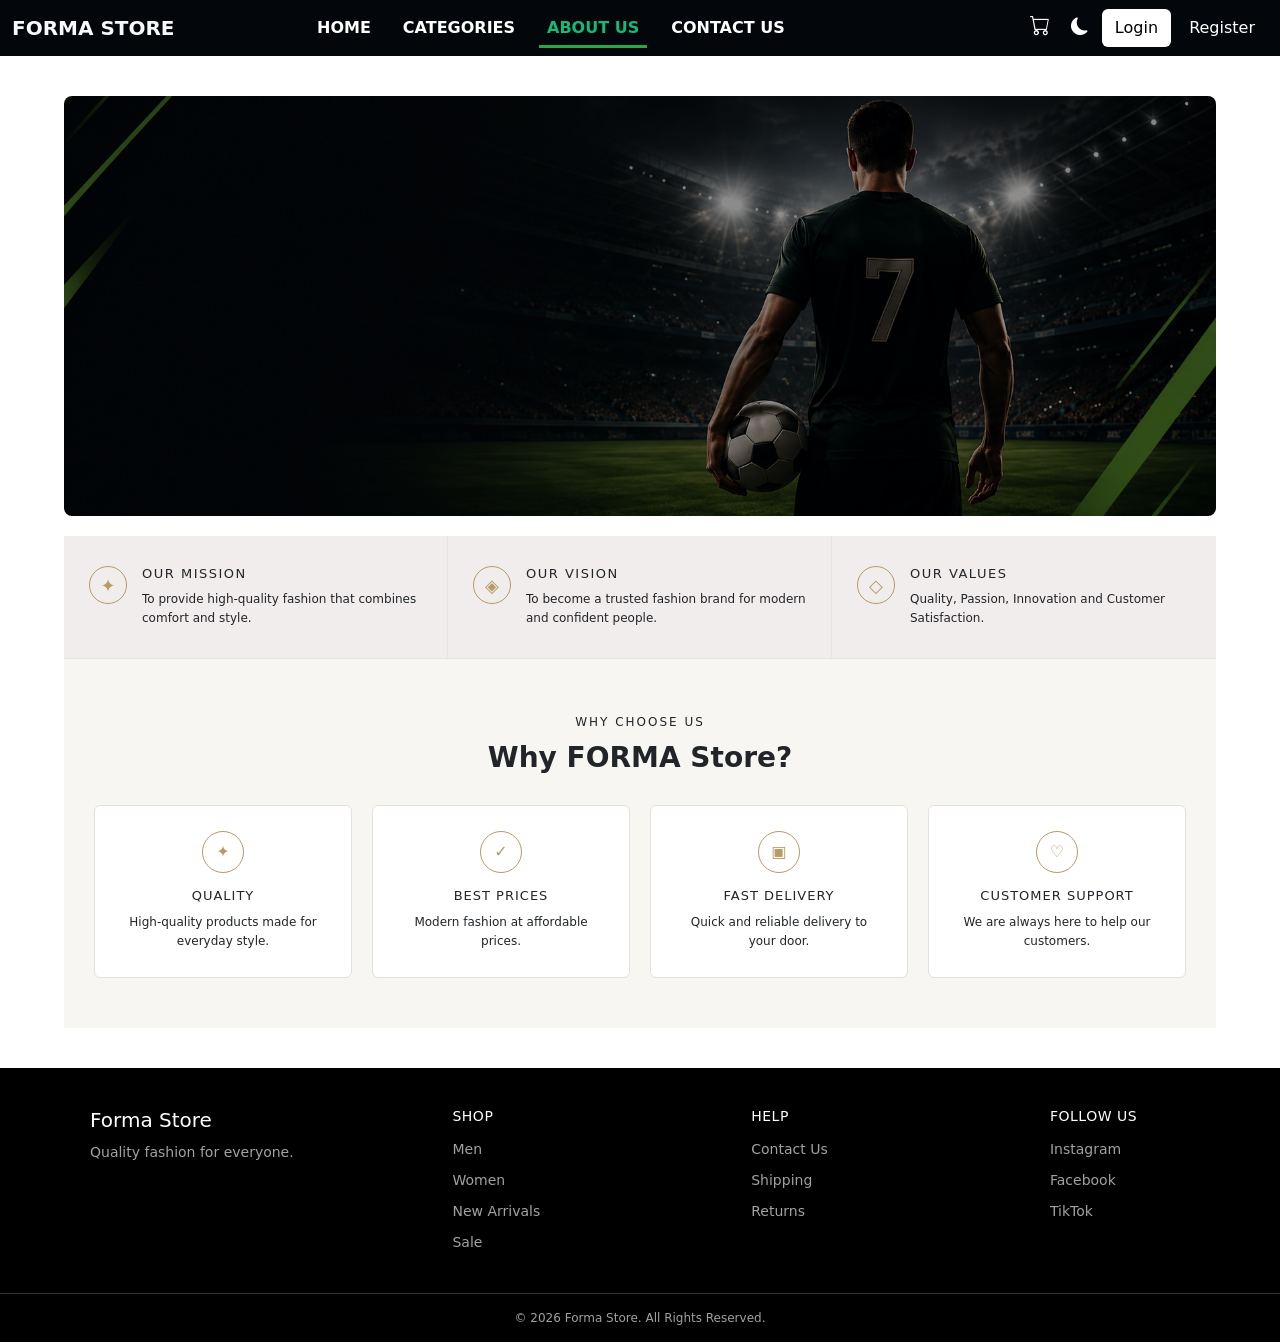
<file: aboutus.html>
<!doctype html>
<html lang="en">
  <head>
    <meta charset="utf-8">
    <meta name="viewport" content="width=device-width, initial-scale=1">
    <title>About Us</title>
    <link href="https://cdn.jsdelivr.net/npm/bootstrap@5.3.8/dist/css/bootstrap.min.css" rel="stylesheet" integrity="sha384-sRIl4kxILFvY47J16cr9ZwB07vP4J8+LH7qKQnuqkuIAvNWLzeN8tE5YBujZqJLB" crossorigin="anonymous">
    <link rel="stylesheet" href="https://cdn.jsdelivr.net/npm/bootstrap-icons@1.13.1/font/bootstrap-icons.min.css">
<link rel="stylesheet" href="css/style.css">
</head>
  <body>
    <!-- Start Navbar -->
    <nav class="navbar navbar-expand-lg  ">
  <div class="container-fluid">   
  <a class="navbar-brand fw-bold text-light" hre f="#">FORMA STORE</a>
    <button class="navbar-toggler btn-light" type="button" data-bs-toggle="collapse" data-bs-target="#navbarSupportedContent" aria-controls="navbarSupportedContent" aria-expanded="false" aria-label="Toggle navigation">
      <span class="navbar-toggler-icon"></span>
    </button>
    <div class="collapse navbar-collapse " id="navbarSupportedContent">
      <ul class="navbar-nav  mb-2 mb-lg-0 mx-auto">
        <li class="nav-item">
          <a class="nav-link  fw-bold mx-2   links    " aria-current="page" href="index.html">HOME</a>
        </li>
        
        
        <li class="nav-item">
          <a class="nav-link  fw-bold mx-2   links" aria-current="page" href="categories.html">CATEGORIES</a>
        </li>
        <li class="nav-item">
          <a class="nav-link  fw-bold mx-2 active  links" aria-current="page" href="aboutus.html">ABOUT US</a>
        </li>
        <li class="nav-item">
          <a class="nav-link  fw-bold mx-2    links" aria-current="page" href="contactus.html">CONTACT US</a>
          </li>
      </ul>
 
      <div class="but ms-auto" >
        <button class="bg-transparent border-0 fs-5 mx-2 text-light cart" aria-label="cart"><a href="cart.html"><i class="bi bi-cart button-css"></i></a></button>
        <button id="darkModeToggle" class="dark-mode-toggle mx-2" title="Dark Mode"></button>
        <button class="btn bg-white logIn" ><a href="login.html"> Login</a></button>
        <button class="bg-transparent text-white register btn" ><a href="register.html"> Register</a></button>

      </div>

    </div>
  </div>
</nav>
<!-- End Navbar -->

<!-- Start section -->

<!-- About Section -->
    <section class="about-section">

        <!-- About Us -->
        <div class="about-hero ">

            <img src="./assets/aboutus.jpg" alt="FORMA Store Fashion">



        </div>


        <!-- Our Mission / Vision / Values -->
        <div class="about-features ">

            <div class="feature-box ">

                <div class="feature-icon">✦</div>

                <div>
                    <h3 class="text-dark">OUR MISSION </h3>

                    <p class="text-dark">
                        To provide high-quality fashion
                        that combines comfort and style.
                    </p>
                </div>

            </div>


            <div class="feature-box">

                <div class="feature-icon">◈</div>

                <div>
                    <h3  class="text-dark">OUR VISION</h3>

                    <p  class="text-dark">
                        To become a trusted fashion brand
                        for modern and confident people.
                    </p>
                </div>

            </div>


            <div class="feature-box">

                <div class="feature-icon">◇</div>

                <div>
                    <h3  class="text-dark">OUR VALUES</h3>

                    <p  class="text-dark">
                        Quality, Passion, Innovation
                        and Customer Satisfaction.
                    </p>
                </div>

            </div>

        </div>


        <!-- Why Choose Us -->
        <div class="why-choose">

            <div class="why-title">
                <span  class="text-dark">WHY CHOOSE US</span>

                <h2  class="text-dark">Why FORMA Store?</h2>
            </div>


            <div class="why-items">

                <div class="why-box">

                    <div class="why-icon">✦</div>

                    <h3  class="text-dark">QUALITY</h3>

                    <p  class="text-dark">
                        High-quality products
                        made for everyday style.
                    </p>

                </div>
                


                <div class="why-box">

                    <div class="why-icon">✓</div>

                    <h3  class="text-dark">BEST PRICES</h3>

                    <p  class="text-dark">
                        Modern fashion
                        at affordable prices.
                    </p>

                </div>


                <div class="why-box">

                    <div class="why-icon">▣</div>

                    <h3  class="text-dark">FAST DELIVERY</h3>

                    <p  class="text-dark">
                        Quick and reliable
                        delivery to your door.
                    </p>

                </div>


                <div class="why-box">

                    <div class="why-icon">♡</div>

                    <h3  class="text-dark">CUSTOMER SUPPORT</h3>

                    <p  class="text-dark">
                        We are always here
                        to help our customers.
                    </p>

                </div>

            </div>

        </div>

    </section>

<!-- End section -->


<!-- Start Footer -->
  <footer class="footer">
<div class="footer-content">
<div>
<h2>Forma Store</h2>
<p>Quality fashion for everyone.</p>
</div>
<div>
<h3>SHOP</h3>
<a href="#">Men</a>
<a href="#">Women</a>
<a href="#">New Arrivals</a>
<a href="#">Sale</a>
</div>
<div>
<h3>HELP</h3>
<a href="#">Contact Us</a>
<a href="#">Shipping</a>
<a href="#">Returns</a>
</div>
<div>
<h3>FOLLOW US</h3>
<a href="#">Instagram</a>
<a href="#">Facebook</a>
<a href="#">TikTok</a>
</div>
</div>
<div class="bottom">
<p>© 2026 Forma Store. All Rights Reserved.</p>
</div>
</footer>
<!-- End Footer -->
<script src="https://cdn.jsdelivr.net/npm/bootstrap@5.3.8/dist/js/bootstrap.bundle.min.js" integrity="sha384-FKyoEForCGlyvwx9Hj09JcYn3nv7wiPVlz7YYwJrWVcXK/BmnVDxM+D2scQbITxI" crossorigin="anonymous"></script>
<script src="script/darkmode.js"></script>
</body>
</html>
</file>
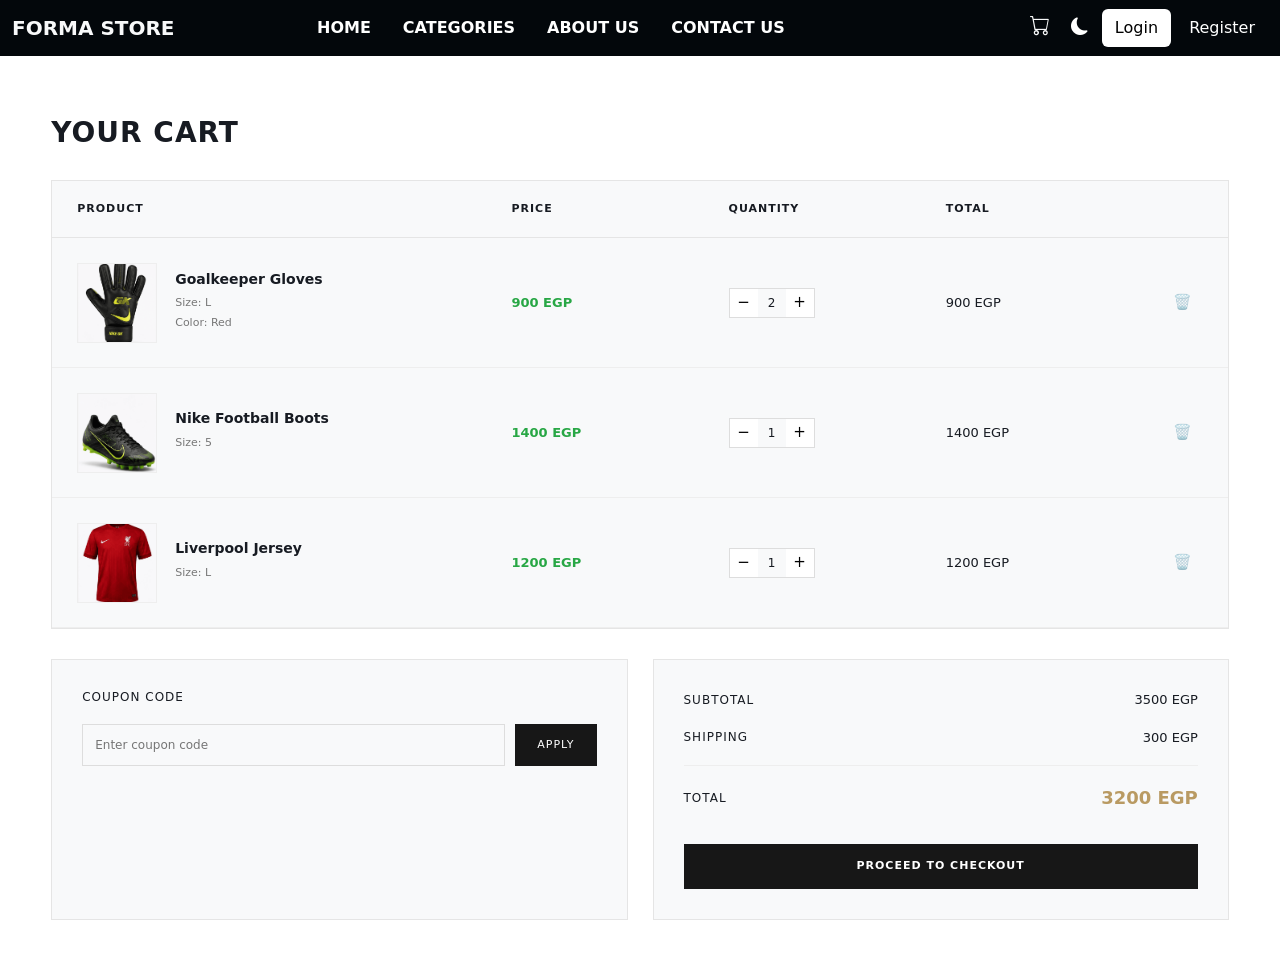
<file: cart.html>
<!DOCTYPE html>
<html lang="en">

<head>
    <meta charset="UTF-8">
    <meta name="viewport" content="width=device-width, initial-scale=1.0">

    <title>FORMA STORE - Cart</title>

    <link href="https://cdn.jsdelivr.net/npm/bootstrap@5.3.8/dist/css/bootstrap.min.css" rel="stylesheet" integrity="sha384-sRIl4kxILFvY47J16cr9ZwB07vP4J8+LH7qKQnuqkuIAvNWLzeN8tE5YBujZqJLB" crossorigin="anonymous">
    <link rel="stylesheet" href="https://cdn.jsdelivr.net/npm/bootstrap-icons@1.13.1/font/bootstrap-icons.min.css">
    <link rel="stylesheet" href="css/style.css">
</head>

<body>
    <!-- Start Navbar -->
    <nav class="navbar navbar-expand-lg  ">
  <div class="container-fluid">   
  <a class="navbar-brand fw-bold text-light" hre f="#">FORMA STORE</a>
    <button class="navbar-toggler btn-light" type="button" data-bs-toggle="collapse" data-bs-target="#navbarSupportedContent" aria-controls="navbarSupportedContent" aria-expanded="false" aria-label="Toggle navigation">
      <span class="navbar-toggler-icon"></span>
    </button>
    <div class="collapse navbar-collapse " id="navbarSupportedContent">
      <ul class="navbar-nav  mb-2 mb-lg-0 mx-auto">
        <li class="nav-item">
          <a class="nav-link  fw-bold mx-2   links    " aria-current="page" href="index.html">HOME</a>
        </li>
        
        
        <li class="nav-item">
          <a class="nav-link  fw-bold mx-2   links" aria-current="page" href="categories.html">CATEGORIES</a>
        </li>
        <li class="nav-item">
          <a class="nav-link  fw-bold mx-2   links" aria-current="page" href="aboutus.html">ABOUT US</a>
        </li>
        <li class="nav-item">
          <a class="nav-link  fw-bold mx-2    links" aria-current="page" href="contactus.html">CONTACT US</a>
          </li>
      </ul>

      <div class="but ms-auto" >
        <button class="bg-transparent border-0 active fs-5 mx-2 text-light"><i class="bi bi-cart button-css"></i></button>
        <button id="darkModeToggle" class="dark-mode-toggle mx-2" title="Dark Mode"></button>
        <button class="btn bg-white logIn" ><a href="login.html"> Login</a></button>
        <button class="bg-transparent text-white register btn" ><a href="register.html"> Register</a></button>

      </div>

    </div>
  </div>
</nav>
<!-- End Navbar --

    <!-- start cart -->

    <main class="cart-page">

        <h1 class="cart-title ">YOUR CART</h1>
        <section class="cart-container bg-light">
            <div class="cart-header bg-light">

                <span >PRODUCT</span>
                <span >PRICE</span>
                <span>QUANTITY</span>
                <span>TOTAL</span>
                <span></span>

            </div>
            <div class="cart-item ">

                <div class="product-info">

                    <img src="./assets/product_4_gloves.png" alt="Football Jersey">

                    <div>
                        <h3>Goalkeeper Gloves</h3>

                        <p>Size: L</p>
                        <p>Color: Red</p>
                    </div>

                </div>


                <div class="product-price">
                    900 EGP
                </div>


                <div class="quantity ">

                    <button class="minus">−</button>

                    <span>2</span>

                    <button class="plus">+</button>

                </div>


                <div class="product-total">
                    900 EGP
                </div>


                <button class="delete-btn">🗑</button>

            </div>
            <div class="cart-item">

                <div class="product-info">

                    <img src="./assets/product_3_boots.png" alt="Football">

                    <div>
                        <h3>Nike Football Boots</h3>

                        <p>Size: 5</p>
                    </div>

                </div>


                <div class="product-price">
                    1400 EGP
                </div>


                <div class="quantity">

                    <button class="minus">−</button>

                    <span>1</span>

                    <button class="plus">+</button>

                </div>


                <div class="product-total">
                    1400 EGP
                </div>


                <button class="delete-btn">🗑</button>

            </div>

            <div class="cart-item">

                <div class="product-info">

                    <img src="./assets/product_2_jersey.png" alt="Football Gloves">

                    <div>
                        <h3>Liverpool Jersey</h3>

                        <p>Size: L</p>
                    </div>

                </div>


                <div class="product-price">
                    1200 EGP
                </div>


                <div class="quantity">

                    <button class="minus">−</button>

                    <span>1</span>

                    <button class="plus">+</button>

                </div>


                <div class="product-total">
                    1200 EGP
                </div>


                <button class="delete-btn">🗑</button>

            </div>

        </section>

        <section class="cart-bottom ">
            <div class="coupon-box bg-light">
                <h3>COUPON CODE</h3>
                <div class="coupon-form">
                    <input
                        type="text"
                        placeholder="Enter coupon code"
                     class="bg-light text-dark">
                    <button>APPLY</button>
                </div>
            </div>
            <div class="summary bg-light">
                <div class="summary-row">
                    <span>SUBTOTAL</span>
                    <strong>3500 EGP</strong>
                </div>
                <div class="summary-row">
                    <span>SHIPPING</span>
                    <strong>300 EGP</strong>
                </div>
                <div class="summary-total">
                    <span>TOTAL</span>
                    <strong>3200 EGP</strong>
                </div>
                <button class="checkout-btn">
                    PROCEED TO CHECKOUT
                </button>
                
            </div>
        </section>

    </main> 

    <!-- end cart -->
<script src="https://cdn.jsdelivr.net/npm/bootstrap@5.3.8/dist/js/bootstrap.bundle.min.js" integrity="sha384-FKyoEForCGlyvwx9Hj09JcYn3nv7wiPVlz7YYwJrWVcXK/BmnVDxM+D2scQbITxI" crossorigin="anonymous"></script>
<script src="./script/script.js"></script>
<script src="./script/darkmode.js"></script>
</body>

</html>
</file>
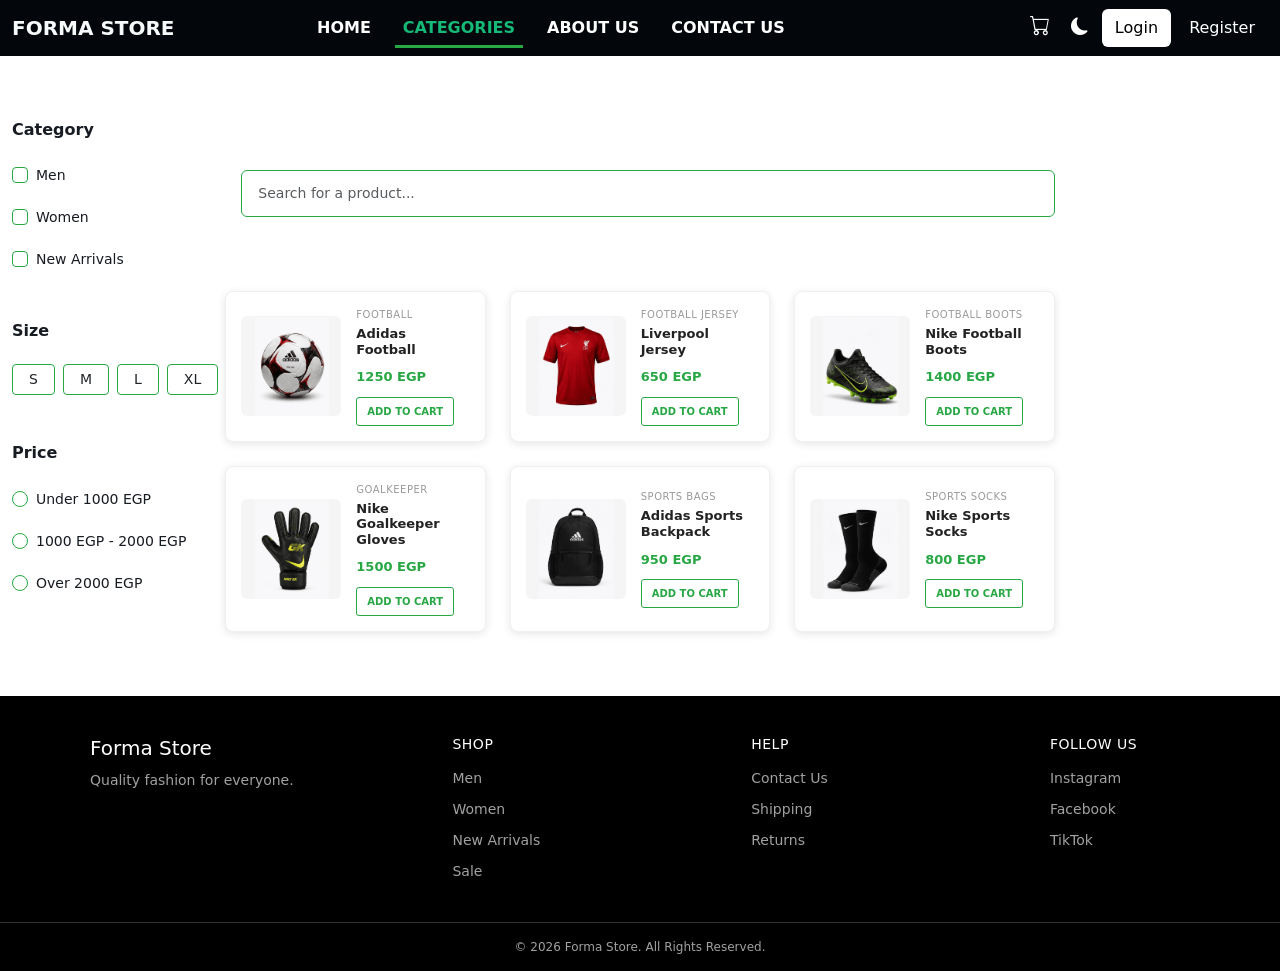
<file: categories.html>
<!DOCTYPE html>
<html lang="en">
<head>
    <meta charset="UTF-8">
    <meta name="viewport" content="width=device-width, initial-scale=1.0">
    <title>Categories</title>
       <link href="https://cdn.jsdelivr.net/npm/bootstrap@5.3.3/dist/css/bootstrap.min.css" rel="stylesheet">
           <link rel="stylesheet" href="https://cdn.jsdelivr.net/npm/bootstrap-icons@1.13.1/font/bootstrap-icons.min.css">
       <link rel="stylesheet" href="./css/style.css">
       
</head>
<body>
 <!-- Start Navbar -->
    <nav class="navbar navbar-expand-lg  ">
  <div class="container-fluid">   
  <a class="navbar-brand fw-bold text-light" hre f="#">FORMA STORE</a>
    <button class="navbar-toggler btn-light" type="button" data-bs-toggle="collapse" data-bs-target="#navbarSupportedContent" aria-controls="navbarSupportedContent" aria-expanded="false" aria-label="Toggle navigation">
      <span class="navbar-toggler-icon"></span>
    </button>
    <div class="collapse navbar-collapse " id="navbarSupportedContent">
      <ul class="navbar-nav  mb-2 mb-lg-0 mx-auto">
        <li class="nav-item">
          <a class="nav-link  fw-bold mx-2   links    " aria-current="page" href="index.html">HOME</a>
        </li>
        
         
        <li class="nav-item">
          <a class="nav-link  fw-bold mx-2  active links" aria-current="page" href="categories.html">CATEGORIES</a>
        </li>
        <li class="nav-item">
          <a class="nav-link  fw-bold mx-2   links" aria-current="page" href="aboutus.html">ABOUT US</a>
        </li>
        <li class="nav-item">
          <a class="nav-link  fw-bold mx-2    links" aria-current="page" href="contactus.html">CONTACT US</a>
          </li>
      </ul>

      <div class="but ms-auto" >
        <button class="bg-transparent border-0 fs-5 mx-2 cart text-light" aria-label="cart"><a href="cart.html"><i class="bi bi-cart button-css"></a></i></button>
        <button id="darkModeToggle" class="dark-mode-toggle mx-2" title="Dark Mode"></button>
        <button class="btn bg-white logIn" ><a href="login.html"> Login</a></button>
        <button class="bg-transparent text-white register btn" ><a href="register.html"> Register</a></button>

      </div>

    </div>
  </div>
</nav>
<!-- End Navbar -->
<div class="container-fluid py-5 my-3">
    <div class="row">
    <aside class="col-12 col-lg-2 col-md-4">
    <div class="d-flex flex-column gap-5">

        <div>
            <h5 class="fw-bold fs-6 mb-4">Category</h5>

            <div class="d-flex flex-column gap-3">

                <div class="form-check">
                    <input class="form-check-input"
                           type="checkbox"
                           id="men">
                    <label class="form-check-label small"
                           for="men">
                        Men
                    </label>
                </div>

                <div class="form-check">
                    <input class="form-check-input"
                           type="checkbox"
                           id="women">
                    <label class="form-check-label small"
                           for="women">
                        Women
                    </label>
                </div>

                <div class="form-check">
                    <input class="form-check-input"
                           type="checkbox"
                           id="new">
                    <label class="form-check-label small"
                           for="new">
                        New Arrivals
                    </label>
                </div>
            </div>
        </div>


        <div>
            <h5 class="fw-bold fs-6 mb-4">Size</h5>

            <div class="d-flex gap-2">

                <button  class="btnSize btn btn-sm px-3">
                    S
                </button>

                <button class="btnSize btn btn-sm px-3">
                    M
                </button>

                <button class="btnSize btn btn-sm px-3">
                    L
                </button>

                <button class="btnSize btn btn-sm px-3">
                    XL
                </button>

            </div>
        </div>



        <div>
            <h5 class="fw-bold fs-6 mb-4">Price</h5>

            <div class="d-flex flex-column gap-3">

                <div class="form-check">
                    <input class="form-check-input"
                           type="radio"
                           name="price"
                           id="under">

                    <label class="form-check-label small"
                           for="under">
                        Under 1000 EGP
                    </label>
                </div>

                <div class="form-check">
                    <input class="form-check-input"
                           type="radio"
                           name="price"
                           id="mid">

                    <label class="form-check-label small"
                           for="mid">
                        1000 EGP - 2000 EGP
                    </label>
                </div>

                <div class="form-check">
                    <input class="form-check-input"
                           type="radio"
                           name="price"
                           id="over">

                    <label class="form-check-label small"
                           for="over">
                        Over 2000 EGP
                    </label>
                </div>

            </div>
        </div>

    </div>
</aside>
<section class="col-12 col-md-8">
<div class="row">

    <div class="col-12">
        <div class="d-flex justify-content-between align-items-center mb-4">
            <div class="search-container flex-grow-1 me-3">
                <input type="text" id="searchInput" class="form-control" placeholder="Search for a product...">
            </div>
        </div>


<!-- Products -->
<div class="row g-4">

<div class="col-12 col-md-6 col-lg-4">
    <div class="product-card-horizontal">
        <div class="product-image-container">
            <img src="./assets/product_1_ball.png" alt="Football" class="product-image">
        </div>
        <div class="product-info-container">
            <small class="product-category">Football</small>
            <h6 class="product-title">Adidas Football</h6>
            <div class="product-footer">
                <span class="product-price">1250 EGP</span>
                <div class="product-actions">
                    <button class="btn-add-to-cart">ADD TO CART</button>
                  
                </div>
            </div>
        </div>
    </div>
</div>

<!-- Product 2 -->
<div class="col-12 col-md-6 col-lg-4">
    <div class="product-card-horizontal">
        <div class="product-image-container">
            <img src="./assets/product_2_jersey.png" alt="Liverpool Jersey" class="product-image">
        </div>
        <div class="product-info-container">
            <small class="product-category">Football Jersey</small>
            <h6 class="product-title">Liverpool Jersey</h6>
            <div class="product-footer">
                <span class="product-price">650 EGP</span>
                <div class="product-actions">
                    <button class="btn-add-to-cart">ADD TO CART</button>
                    
                </div>
            </div>
        </div>
    </div>
</div>

<!-- Product 3 -->
<div class="col-12 col-md-6 col-lg-4">
    <div class="product-card-horizontal">
        <div class="product-image-container">
            <img src="./assets/product_3_boots.png" alt="FOOTBALL BOOTS" class="product-image">
        </div>
        <div class="product-info-container">
            <small class="product-category">FOOTBALL BOOTS</small>
            <h6 class="product-title">Nike Football Boots</h6>
            <div class="product-footer">
                <span class="product-price">1400 EGP</span>
                <div class="product-actions">
                    <button class="btn-add-to-cart">ADD TO CART</button>
                    
                </div>
            </div>
        </div>
    </div>
</div>
<!-- Product 4 -->
<div class="col-12 col-md-6 col-lg-4">
    <div class="product-card-horizontal">
        <div class="product-image-container">
            <img src="./assets/product_4_gloves.png" alt="Goalkeeper Gloves" class="product-image">
        </div>
        <div class="product-info-container">
            <small class="product-category">GOALKEEPER</small>
            <h6 class="product-title">Nike Goalkeeper Gloves</h6>
            <div class="product-footer">
                <span class="product-price">1500 EGP</span>
                <div class="product-actions">
                    <button class="btn-add-to-cart">ADD TO CART</button>
                    
                </div>
            </div>
        </div>
    </div>
</div>
<!-- Product 5 -->
<div class="col-12 col-md-6 col-lg-4">
    <div class="product-card-horizontal">
        <div class="product-image-container">
            <img src="./assets/product_5_backpack.png" alt="SPORTS BAGS" class="product-image">
        </div>
        <div class="product-info-container">
            <small class="product-category">SPORTS BAGS</small>
            <h6 class="product-title">Adidas Sports Backpack</h6>
            <div class="product-footer">
                <span class="product-price">950 EGP</span>
                <div class="product-actions">
                    <button class="btn-add-to-cart">ADD TO CART</button>
                    
                </div>
            </div>
        </div>
    </div>
</div>


<!-- Product 6 -->
<div class="col-12 col-md-6 col-lg-4">
    <div class="product-card-horizontal">
        <div class="product-image-container">
            <img src="./assets/product_6_socks.png" alt="Sports Socks" class="product-image">
        </div>
        <div class="product-info-container">
            <small class="product-category">Sports Socks</small>
            <h6 class="product-title">Nike Sports Socks</h6>
            <div class="product-footer">
                <span class="product-price">800 EGP</span>
                <div class="product-actions">
                    <button class="btn-add-to-cart">ADD TO CART</button>
                    
                </div>
            </div>
        </div>
    </div>
</div>

</div>

</div>

</div>

</section></div>
</div>

    </div>
</div>

<!-- Start Footer -->
  <footer class="footer">
<div class="footer-content">
<div>
<h2>Forma Store</h2>
<p>Quality fashion for everyone.</p>
</div>
<div>
<h3>SHOP</h3>
<a href="#">Men</a>
<a href="#">Women</a>
<a href="#">New Arrivals</a>
<a href="#">Sale</a>
</div>
<div>
<h3>HELP</h3>
<a href="#">Contact Us</a>
<a href="#">Shipping</a>
<a href="#">Returns</a>
</div>
<div>
<h3>FOLLOW US</h3>
<a href="#">Instagram</a>
<a href="#">Facebook</a>
<a href="#">TikTok</a>
</div>
</div>
<div class="bottom">
<p>© 2026 Forma Store. All Rights Reserved.</p>
</div>
</footer>
<!-- End Footer -->


<script src="https://cdn.jsdelivr.net/npm/bootstrap@5.3.8/dist/js/bootstrap.bundle.min.js"></script>
<script src="./script/script.js"></script>
<script src="./script/darkmode.js"></script>

</body>
</html>
</file>
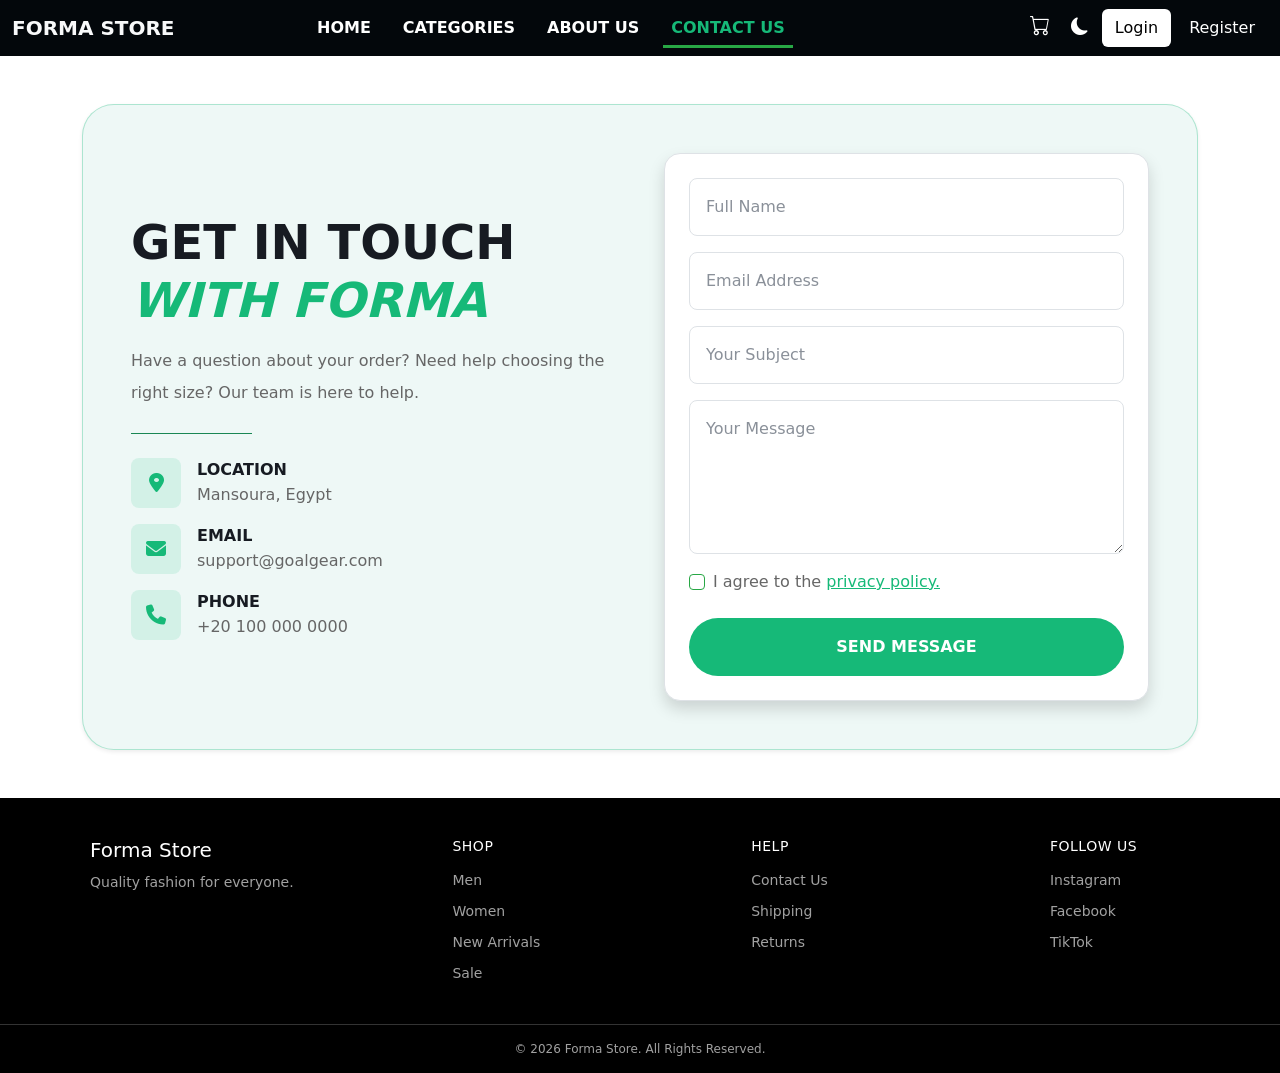
<file: contactus.html>
<!DOCTYPE html>
<html lang="en">

<head>

    <meta charset="UTF-8">

    <meta name="viewport" content="width=device-width, initial-scale=1.0">

    <title>Forma</title>
  
    <link
        href="https://cdn.jsdelivr.net/npm/bootstrap@5.3.3/dist/css/bootstrap.min.css"
        rel="stylesheet">
  
    <link
        rel="stylesheet"
        href="https://cdn.jsdelivr.net/npm/bootstrap-icons@1.11.3/font/bootstrap-icons.min.css">

        <link
        rel="stylesheet"
        href="https://cdnjs.cloudflare.com/ajax/libs/font-awesome/6.5.2/css/all.min.css">

    <link rel="stylesheet" href="./css/style.css">

    <style>
        /* ================= DARK MODE STYLES ================= */
        body.dark-mode {
            background-color: #121212 !important;
            color: #ffffff !important;
        }

        /* Navbar Dark Mode */
        body.dark-mode .navbar {
            background-color: #1a1a1a !important;
            border-bottom: 1px solid #333;
        }

        body.dark-mode .navbar-brand,
        body.dark-mode .nav-link,
        body.dark-mode .cart {
            color: #ffffff !important;
        }

        /* Contact Main Box Dark Mode */
        body.dark-mode .contact-box {
            background-color: #1e1e1e !important;
            box-shadow: 0 4px 20px rgba(0, 0, 0, 0.5) !important;
        }

        body.dark-mode .custom-text {
            color: #ffffff !important;
        }

        body.dark-mode .second-text {
            color: #b0b0b0 !important;
        }

        body.dark-mode .contact-icon {
            background-color: #2a2a2a !important;
            color: #28a745 !important;
        }

        /* Form Box & Inputs Dark Mode */
        body.dark-mode .form-box {
            background-color: #252525 !important;
            border: 1px solid #333;
        }

        body.dark-mode .custom-input {
            background-color: #1a1a1a !important;
            border: 1px solid #444 !important;
            color: #ffffff !important;
        }

        body.dark-mode .custom-input::placeholder {
            color: #888888 !important;
        }

        body.dark-mode .custom-input:focus {
            border-color: #28a745 !important;
            box-shadow: 0 0 0 0.25rem rgba(40, 167, 69, 0.25) !important;
        }

        /* Footer Dark Mode */
        body.dark-mode .footer {
            background-color: #050505 !important;
            border-top: 1px solid #222;
        }

        body.dark-mode .footer h2,
        body.dark-mode .footer h3 {
            color: #ffffff !important;
        }

        body.dark-mode .footer a,
        body.dark-mode .footer p {
            color: #aaaaaa !important;
        }

        body.dark-mode .footer a:hover {
            color: #28a745 !important;
        }
    </style>
</head>


<body class="bg-white">
    
<!-- Start Navbar -->
    <nav class="navbar navbar-expand-lg  ">
  <div class="container-fluid">   
  <a class="navbar-brand fw-bold text-light" hre f="#">FORMA STORE</a>
    <button class="navbar-toggler btn-light" type="button" data-bs-toggle="collapse" data-bs-target="#navbarSupportedContent" aria-controls="navbarSupportedContent" aria-expanded="false" aria-label="Toggle navigation">
      <span class="navbar-toggler-icon"></span>
    </button>
    <div class="collapse navbar-collapse " id="navbarSupportedContent">
      <ul class="navbar-nav  mb-2 mb-lg-0 mx-auto">
        <li class="nav-item">
          <a class="nav-link  fw-bold mx-2   links    " aria-current="page" href="index.html">HOME</a>
        </li>
        
        
        <li class="nav-item">
          <a class="nav-link  fw-bold mx-2   links" aria-current="page" href="categories.html">CATEGORIES</a>
        </li>
        <li class="nav-item">
          <a class="nav-link  fw-bold mx-2   links" aria-current="page" href="aboutus.html">ABOUT US</a>
        </li>
        <li class="nav-item">
          <a class="nav-link  fw-bold mx-2  active  links" aria-current="page" href="contactus.html">CONTACT US</a>
          </li>
      </ul>

      <div class="but ms-auto" >
        <button class="bg-transparent border-0 fs-5 mx-2 text-light cart" aria-label="cart"><a href="cart.html"><i class="bi bi-cart button-css"></i></a></button>
        <button id="darkModeToggle" class="dark-mode-toggle mx-2" title="Dark Mode"></button>
        <button class="btn bg-white logIn" ><a href="login.html"> Login</a></button>
        <button class="bg-transparent text-white register btn" ><a href="register.html"> Register</a></button>

      </div> 

    </div>
  </div>
</nav>
<!-- End Navbar -->
<!--Start Contact Us-->
 <section class="container py-5">


        <!-- Main Box -->

        <div
            class="contact-box rounded-5 shadow-sm p-4 p-lg-5">


            <div class="row align-items-center g-5">


                <!-- ================= LEFT SIDE ================= -->

                <div class="col-lg-6">


                    <!-- Title -->

                    <h1
                        class="display-5 fw-bold custom-text mb-3">

                        GET IN TOUCH

                        <span
                            class="d-block green-text fst-italic">

                            WITH FORMA

                        </span>

                    </h1>



                    <!-- Description -->

                    <p
                        class="second-text lh-lg mb-4">

                        Have a question about your order?
                        Need help choosing the right size?
                        Our team is here to help.

                    </p>



                    <!-- Green Line -->

                    <div
                        class="border-top border-success w-25 mb-4">

                    </div>



                    <!-- LOCATION -->

                    <div
                        class="d-flex align-items-center gap-3 mb-3">


                        <div
                            class="contact-icon rounded-3 d-flex justify-content-center align-items-center">
                            <i
                                class="fa-solid fa-location-dot fs-5">

                            </i>

                        </div>


                        <div>

                            <h6
                                class="fw-bold custom-text mb-1">

                                LOCATION

                            </h6>

                            <p
                                class="second-text mb-0">

                                Mansoura, Egypt

                            </p>

                        </div>

                    </div>



                    <!-- EMAIL -->

                    <div
                        class="d-flex align-items-center gap-3 mb-3">


                        <div
                            class="contact-icon rounded-3 d-flex justify-content-center align-items-center">

                            <i
                                class="fa-solid fa-envelope fs-5">

                            </i>

                        </div>


                        <div>

                            <h6
                                class="fw-bold custom-text mb-1">

                                EMAIL

                            </h6>

                            <p
                                class="second-text mb-0">

                                support@goalgear.com

                            </p>

                        </div>

                    </div>



                    <!-- PHONE -->

                    <div
                        class="d-flex align-items-center gap-3">


                        <div
                            class="contact-icon rounded-3 d-flex justify-content-center align-items-center">

                            <i
                                class="fa-solid fa-phone fs-5">

                            </i>

                        </div>


                        <div>

                            <h6
                                class="fw-bold custom-text mb-1">

                                PHONE

                            </h6>

                            <p
                                class="second-text mb-0">

                                +20 100 000 0000

                            </p>

                        </div>

                    </div>


                </div>



                <!-- ================= RIGHT SIDE ================= -->

                <div class="col-lg-6">


                    <div
                        class="form-box rounded-4 shadow p-3 p-lg-4">


                        <form
                            id="contactForm">


                            <!-- Full Name -->

                            <input
                                type="text"
                                class="form-control custom-input rounded-3 p-3 mb-3"
                                placeholder="Full Name"
                                required>



                            <!-- Email -->

                            <input
                                type="email"
                                class="form-control custom-input rounded-3 p-3 mb-3"
                                placeholder="Email Address"
                                required>



                            <!-- Subject -->

                            <input
                                type="text"
                                class="form-control custom-input rounded-3 p-3 mb-3"
                                placeholder="Your Subject"
                                required>



                            <!-- Message -->

                            <textarea
                                rows="5"
                                class="form-control custom-input rounded-3 p-3 mb-3"
                                placeholder="Your Message"
                                required></textarea>



                            <!-- Checkbox -->

                            <div
                                class="form-check mb-4">
                                <input
                                    class="form-check-input"
                                    type="checkbox"
                                    id="privacy"
                                    required>


                                <label
                                    class="form-check-label second-text"
                                    for="privacy">

                                    I agree to the

                                    <a
                                        href="#"
                                        class="green-text">

                                        privacy policy.

                                    </a>

                                </label>

                            </div>



                            <!-- Button -->

                            <button
                                type="submit"
                                class="btn green-bg text-white w-100 rounded-pill py-3 fw-bold">

                                SEND MESSAGE

                            </button>


                        </form>


                    </div>


                </div>


            </div>


        </div>


    </section>

    <!-- End Contact Us-->
    
    <!-- Start Footer -->
  <footer class="footer">
<div class="footer-content">
<div>
<h2>Forma Store</h2>
<p>Quality fashion for everyone.</p>
</div>
<div>
<h3>SHOP</h3>
<a href="#">Men</a>
<a href="#">Women</a>
<a href="#">New Arrivals</a>
<a href="#">Sale</a>
</div>
<div>
<h3>HELP</h3>
<a href="#">Contact Us</a>
<a href="#">Shipping</a>
<a href="#">Returns</a>
</div>
<div>
<h3>FOLLOW US</h3>
<a href="#">Instagram</a>
<a href="#">Facebook</a>
<a href="#">TikTok</a>
</div>
</div>
<div class="bottom">
<p>© 2026 Forma Store. All Rights Reserved.</p>
</div>
</footer>
<!-- End Footer -->
    
    <!-- Bootstrap JavaScript -->

    <script
        src="https://cdn.jsdelivr.net/npm/bootstrap@5.3.3/dist/js/bootstrap.bundle.min.js">
    </script>

    <script src="./script/darkmode.js"></script>

     <script>

        const themeToggle =
            document.getElementById("themeToggle");

        const themeIcon =
            themeToggle.querySelector("i");


        themeToggle.addEventListener("click", function () {

            document.body.classList.toggle("dark-mode");


            if (
                document.body.classList.contains("dark-mode")
            ) {

                themeIcon.classList.remove("fa-moon");

                themeIcon.classList.add("fa-sun");

            }

            else {

                themeIcon.classList.remove("fa-sun");

                themeIcon.classList.add("fa-moon");

            }

        });


        document
            .getElementById("contactForm")
            .addEventListener("submit", function (event) {

                event.preventDefault();

                alert("Message sent successfully!");

                this.reset();

            });

    </script>


</body>

</html>
</file>
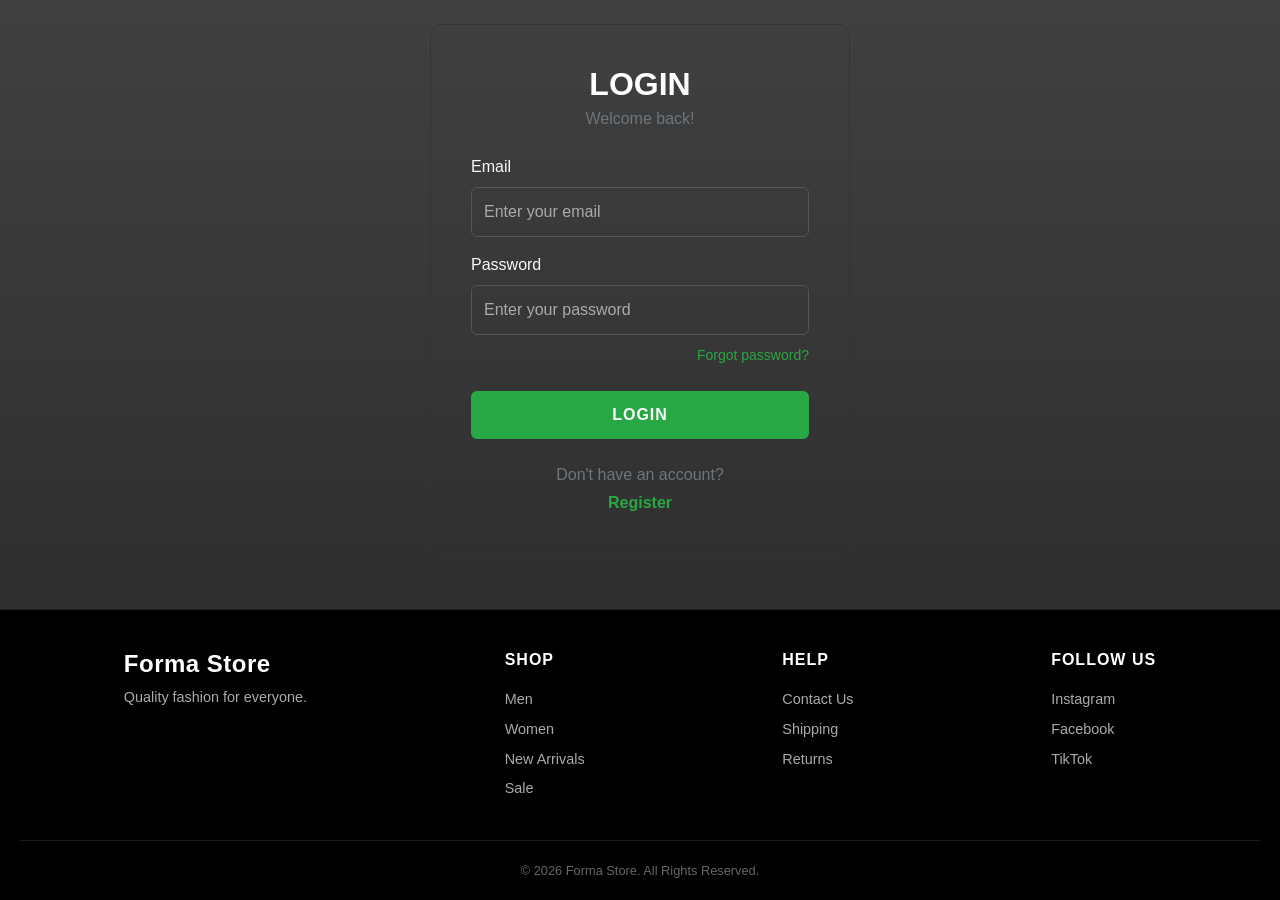
<file: login.html>
<!DOCTYPE html>
<html lang="en">
<head>
    <meta charset="UTF-8">
    <meta name="viewport" content="width=device-width, initial-scale=1.0">
    <title>Login</title>
    <link href="https://cdn.jsdelivr.net/npm/bootstrap@5.3.0/dist/css/bootstrap.min.css" rel="stylesheet">
    <style>
        body {
            background:
                linear-gradient(rgba(0, 0, 0, 0.75), rgba(0, 0, 0, 0.85)),
                url('https://i.pinimg.com/1200x/38/2b/6c/382b6cf8df6d174c9d227861e438e6fa.jpg')
                no-repeat center center fixed;
            background-size: cover;
            color: #ffffff;
            min-height: 100vh;
            display: flex;
            flex-direction: column;
            align-items: center;
            justify-content: space-between;
            font-family: Arial, sans-serif;
            margin: 0;
        }

        .login-card {
            border: 1px solid #333;
            border-radius: 12px;
            padding: 40px;
            width: 100%;
            max-width: 420px;
            margin-top: auto;
            margin-bottom: auto;
        }

        .form-control {
            background-color: transparent;
            border: 1px solid #555;
            color: #fff;
            padding: 12px;
            border-radius: 6px;
        }

        .form-control:focus {
            background-color: transparent;
            color: #fff;
            border-color: #28a745;
            box-shadow: 0 0 0 0.25rem rgba(40, 167, 69, 0.25);
        }

        .form-control::placeholder {
            color: #aaa;
        }

        .btn-custom {
            background-color: #28a745;
            border: none;
            color: #fff;
            padding: 12px;
            font-weight: bold;
            letter-spacing: 1px;
            border-radius: 6px;
            transition: background 0.3s ease;
        }

        .btn-custom:hover {
            background-color: #218838;
            color: #fff;
        }

        .forgot-link,
        .register-link {
            color: #28a745;
            text-decoration: none;
        }

        .forgot-link:hover,
        .register-link:hover {
            text-decoration: underline;
        }

        #message {
            display: none;
            margin-bottom: 15px;
        }

        /* Footer CSS */
        .footer {
            width: 100%;
            background-color: #000000;
            color: #ffffff;
            padding: 40px 20px 20px;
            font-family: Arial, sans-serif;
            text-align: center;
            border-top: 1px solid #222222;
            margin-top: auto;
        }

        .footer-content {
            display: flex;
            flex-direction: column;
            align-items: center;
            gap: 30px;
            max-width: 1200px;
            margin: 0 auto;
        }

        .footer-brand h2 {
            font-size: 1.5rem;
            font-weight: bold;
            margin-bottom: 8px;
            letter-spacing: 0.5px;
        }

        .footer-brand p {
            color: #aaaaaa;
            font-size: 0.9rem;
            margin: 0;
        }

        .footer-section h3 {
            font-size: 1rem;
            font-weight: bold;
            margin-bottom: 12px;
            letter-spacing: 1px;
            color: #ffffff;
        }

        .footer-section {
            display: flex;
            flex-direction: column;
            gap: 8px;
        }

        .footer-section a {
            color: #aaaaaa;
            text-decoration: none;
            font-size: 0.9rem;
            transition: color 0.2s ease;
        }

        .footer-section a:hover {
            color: #28a745;
        }

        .bottom {
            margin-top: 40px;
            padding-top: 20px;
            border-top: 1px solid #1a1a1a;
        }

        .bottom p {
            color: #666666;
            font-size: 0.8rem;
            margin: 0;
        }

        @media (min-width: 768px) {
            .footer-content {
                flex-direction: row;
                justify-content: space-around;
                align-items: flex-start;
                text-align: left;
            }
            .footer-brand {
                text-align: left;
            }
        }
    </style>
</head>

<body>
    <div class="login-card text-center my-4">
        <h2 class="fw-bold mb-1">LOGIN</h2>
        <p class="text-secondary mb-4">Welcome back!</p>

        <form id="loginForm">
            <div class="mb-3 text-start">
                <label class="form-label text-light">Email</label>
                <input type="email" id="email" class="form-control" placeholder="Enter your email">
            </div>
            <div class="mb-2 text-start">
                <label class="form-label text-light">Password</label>
                <input type="password" id="password" class="form-control" placeholder="Enter your password">
            </div>
            <div class="text-end mb-4">
                <a href="#" class="forgot-link small">Forgot password?</a>
            </div>

            <div id="message" class="alert"></div>
            <button type="submit" class="btn btn-custom w-100 mb-4">LOGIN</button>
            <div class="text-center">
                <span class="text-secondary">Don't have an account?</span>
                <br>
                <a href="register.html" class="register-link fw-bold mt-1 d-inline-block">Register</a>
            </div>
        </form>
    </div>

    <!-- Start Footer -->
    <footer class="footer">
        <div class="footer-content">
            <div class="footer-brand">
                <h2>Forma Store</h2>
                <p>Quality fashion for everyone.</p>
            </div>
            <div class="footer-section">
                <h3>SHOP</h3>
                <a href="#">Men</a>
                <a href="#">Women</a>
                <a href="index.html#newarrivals">New Arrivals</a>
                <a href="#">Sale</a>
            </div>
            <div class="footer-section">
                <h3>HELP</h3>
                <a href="contactus.html">Contact Us</a>
                <a href="#">Shipping</a>
                <a href="#">Returns</a>
            </div>
            <div class="footer-section">
                <h3>FOLLOW US</h3>
                <a href="#">Instagram</a> 
                <a href="#">Facebook</a>
                <a href="#">TikTok</a>
            </div>
        </div>
        <div class="bottom">
            <p>© 2026 Forma Store. All Rights Reserved.</p>
        </div>
    </footer>
    <!-- End Footer -->

    <script>
        const form = document.getElementById("loginForm");
        const email = document.getElementById("email");
        const password = document.getElementById("password");
        const message = document.getElementById("message");

        form.addEventListener("submit", function(event) {
            event.preventDefault();
            const emailValue = email.value.trim();
            const passwordValue = password.value.trim();
           
            if (emailValue === "" || passwordValue === "") {
                message.style.display = "block";
                message.className = "alert alert-danger";
                message.textContent = "Please enter your email and password.";
            }
            else {
                const savedUser = JSON.parse(localStorage.getItem("user"));
                if (savedUser === null) {
                    message.style.display = "block";
                    message.className = "alert alert-danger";
                    message.textContent = "Account not found. Please register first.";
                }
                else if (
                    emailValue === savedUser.email &&
                    passwordValue === savedUser.password
                ) {
                    message.style.display = "block";
                    message.className = "alert alert-success";
                    message.textContent = "Login successful!";

                    setTimeout(function(){
                      window.location.href="index.html";
                    }, 1500)
                }
                else {
                    message.style.display = "block";
                    message.className = "alert alert-danger";
                    message.textContent = "Invalid email or password.";
                }
            }
        });
    </script>
</body>
</html>
</file>
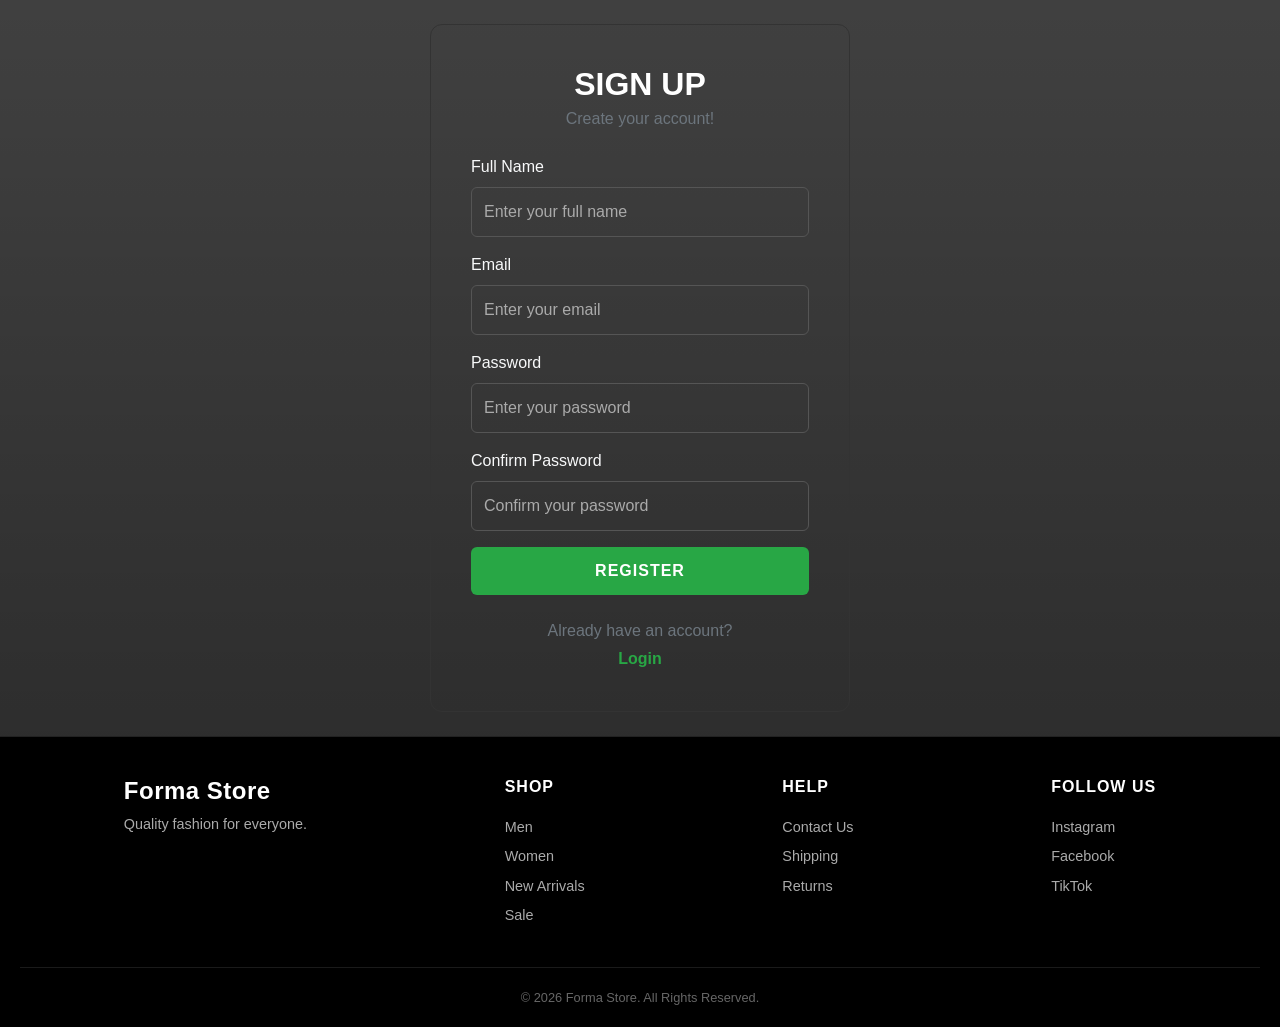
<file: register.html>
<!DOCTYPE html>
<html lang="en">
<head>
    <meta charset="UTF-8">
    <meta name="viewport" content="width=device-width, initial-scale=1.0">
    <title>Register</title>
    <link href="https://cdn.jsdelivr.net/npm/bootstrap@5.3.0/dist/css/bootstrap.min.css" rel="stylesheet">
    <style>
        body {
            background:
                linear-gradient(rgba(0, 0, 0, 0.75), rgba(0, 0, 0, 0.85)),
                url('https://i.pinimg.com/1200x/38/2b/6c/382b6cf8df6d174c9d227861e438e6fa.jpg')
                no-repeat center center fixed;
            background-size: cover;
            color: #ffffff;
            min-height: 100vh;
            display: flex;
            flex-direction: column;
            align-items: center;
            justify-content: space-between;
            font-family: Arial, sans-serif;
            margin: 0;
        }

        .register-card {
            border: 1px solid #333;
            border-radius: 12px;
            padding: 40px;
            width: 100%;
            max-width: 420px;
            margin-top: auto;
            margin-bottom: auto;
        }

        .form-control {
            background-color: transparent;
            border: 1px solid #555;
            color: #fff;
            padding: 12px;
            border-radius: 6px;
        }

        .form-control:focus {
            background-color: transparent;
            color: #fff;
            border-color: #28a745;
            box-shadow: 0 0 0 0.25rem rgba(40, 167, 69, 0.25);
        }

        .form-control::placeholder {
            color: #aaa;
        }

        .btn-custom {
            background-color: #28a745;
            border: none;
            color: #fff;
            padding: 12px;
            font-weight: bold;
            letter-spacing: 1px;
            border-radius: 6px;
            transition: background 0.3s ease;
        }

        .btn-custom:hover {
            background-color: #218838;
            color: #fff;
        }

        .login-link {
            color: #28a745;
            text-decoration: none;
        }

        .login-link:hover {
            text-decoration: underline;
        }

        #message {
            display: none;
            margin-bottom: 15px;
        }

        /* Footer CSS */
        .footer {
            width: 100%;
            background-color: #000000;
            color: #ffffff;
            padding: 40px 20px 20px;
            font-family: Arial, sans-serif;
            text-align: center;
            border-top: 1px solid #222222;
            margin-top: auto;
        }

        .footer-content {
            display: flex;
            flex-direction: column;
            align-items: center;
            gap: 30px;
            max-width: 1200px;
            margin: 0 auto;
        }

        .footer-brand h2 {
            font-size: 1.5rem;
            font-weight: bold;
            margin-bottom: 8px;
            letter-spacing: 0.5px;
        }

        .footer-brand p {
            color: #aaaaaa;
            font-size: 0.9rem;
            margin: 0;
        }

        .footer-section h3 {
            font-size: 1rem;
            font-weight: bold;
            margin-bottom: 12px;
            letter-spacing: 1px;
            color: #ffffff;
        }

        .footer-section {
            display: flex;
            flex-direction: column;
            gap: 8px;
        }

        .footer-section a {
            color: #aaaaaa;
            text-decoration: none;
            font-size: 0.9rem;
            transition: color 0.2s ease;
        }

        .footer-section a:hover {
            color: #28a745;
        }

        .bottom {
            margin-top: 40px;
            padding-top: 20px;
            border-top: 1px solid #1a1a1a;
        }

        .bottom p {
            color: #666666;
            font-size: 0.8rem;
            margin: 0;
        }

        @media (min-width: 768px) {
            .footer-content {
                flex-direction: row;
                justify-content: space-around;
                align-items: flex-start;
                text-align: left;
            }
            .footer-brand {
                text-align: left;
            }
        }
    </style>
</head>

<body>
    <div class="register-card text-center my-4">
        <h2 class="fw-bold mb-1">SIGN UP</h2>
        <p class="text-secondary mb-4">Create your account!</p>

        <form id="registerForm">
            <div class="mb-3 text-start">
                <label class="form-label text-light">Full Name</label>
                <input type="text" id="fullName" class="form-control" placeholder="Enter your full name">
            </div>

            <div class="mb-3 text-start">
                <label class="form-label text-light">Email</label>
                <input type="email" id="email" class="form-control" placeholder="Enter your email">
            </div>

            <div class="mb-3 text-start">
                <label class="form-label text-light">Password</label>
                <input type="password" id="password" class="form-control" placeholder="Enter your password">
            </div>

            <div class="mb-3 text-start">
                <label class="form-label text-light">Confirm Password</label>
                <input type="password" id="confirmPassword" class="form-control" placeholder="Confirm your password">
            </div>

            <div id="message" class="alert"></div>

            <button type="submit" class="btn btn-custom w-100 mb-4">REGISTER</button>

            <div class="text-center">
                <span class="text-secondary">Already have an account?</span>
                <br>
                <a href="login.html" class="login-link fw-bold mt-1 d-inline-block">Login</a>
            </div>
        </form>
    </div>

    <!-- Start Footer -->
    <footer class="footer">
        <div class="footer-content">
            <div class="footer-brand">
                <h2>Forma Store</h2>
                <p>Quality fashion for everyone.</p>
            </div>
            <div class="footer-section">
                <h3>SHOP</h3>
                <a href="#">Men</a>
                <a href="#">Women</a>
                <a href="index.html#newarrivals">New Arrivals</a>
                <a href="#">Sale</a>
            </div>
            <div class="footer-section"> 
                <h3>HELP</h3>
                <a href="contactus.html">Contact Us</a>
                <a href="#">Shipping</a>
                <a href="#">Returns</a>
            </div>
            <div class="footer-section">
                <h3>FOLLOW US</h3>
                <a href="#">Instagram</a>
                <a href="#">Facebook</a> 
                <a href="#">TikTok</a>
            </div>
        </div>
        <div class="bottom">
            <p>© 2026 Forma Store. All Rights Reserved.</p>
        </div>
    </footer>
    <!-- End Footer -->

    <script>
    const form = document.getElementById("registerForm");
    const fullName = document.getElementById("fullName");
    const email = document.getElementById("email");
    const password = document.getElementById("password");
    const confirmPassword = document.getElementById("confirmPassword");
    const message = document.getElementById("message");

    form.addEventListener("submit", function(event) {
        event.preventDefault();
        
        const nameValue = fullName.value.trim();
        const emailValue = email.value.trim();
        const passwordValue = password.value.trim();
        const confirmPasswordValue = confirmPassword.value.trim();

        if (
            nameValue === "" ||
            emailValue === "" || 
            passwordValue === "" ||
            confirmPasswordValue === ""
        ) {
            message.style.display = "block";
            message.className = "alert alert-danger";
            message.textContent = "Please fill in all fields.";
        }
        else if (!emailValue.includes("@")) {
            message.style.display = "block";
            message.className = "alert alert-danger";
            message.textContent = "Please enter a valid email.";
        }
        else if (passwordValue.length < 6) {
            message.style.display = "block";
            message.className = "alert alert-danger";
            message.textContent = "Password must be at least 6 characters.";
        }
        else if (passwordValue !== confirmPasswordValue) {
            message.style.display = "block";
            message.className = "alert alert-danger";
            message.textContent = "Passwords do not match.";
        }
        else {
            const user = {
                fullName: nameValue,
                email: emailValue,
                password: passwordValue
            };

            localStorage.setItem("user", JSON.stringify(user)); 

            message.style.display = "block";
            message.className = "alert alert-success";
            message.textContent = "Account created successfully!";

            setTimeout(function(){
                window.location.href="index.html"; 
            }, 1500);
        }
    });
    </script>
</body>
</html>
</file>
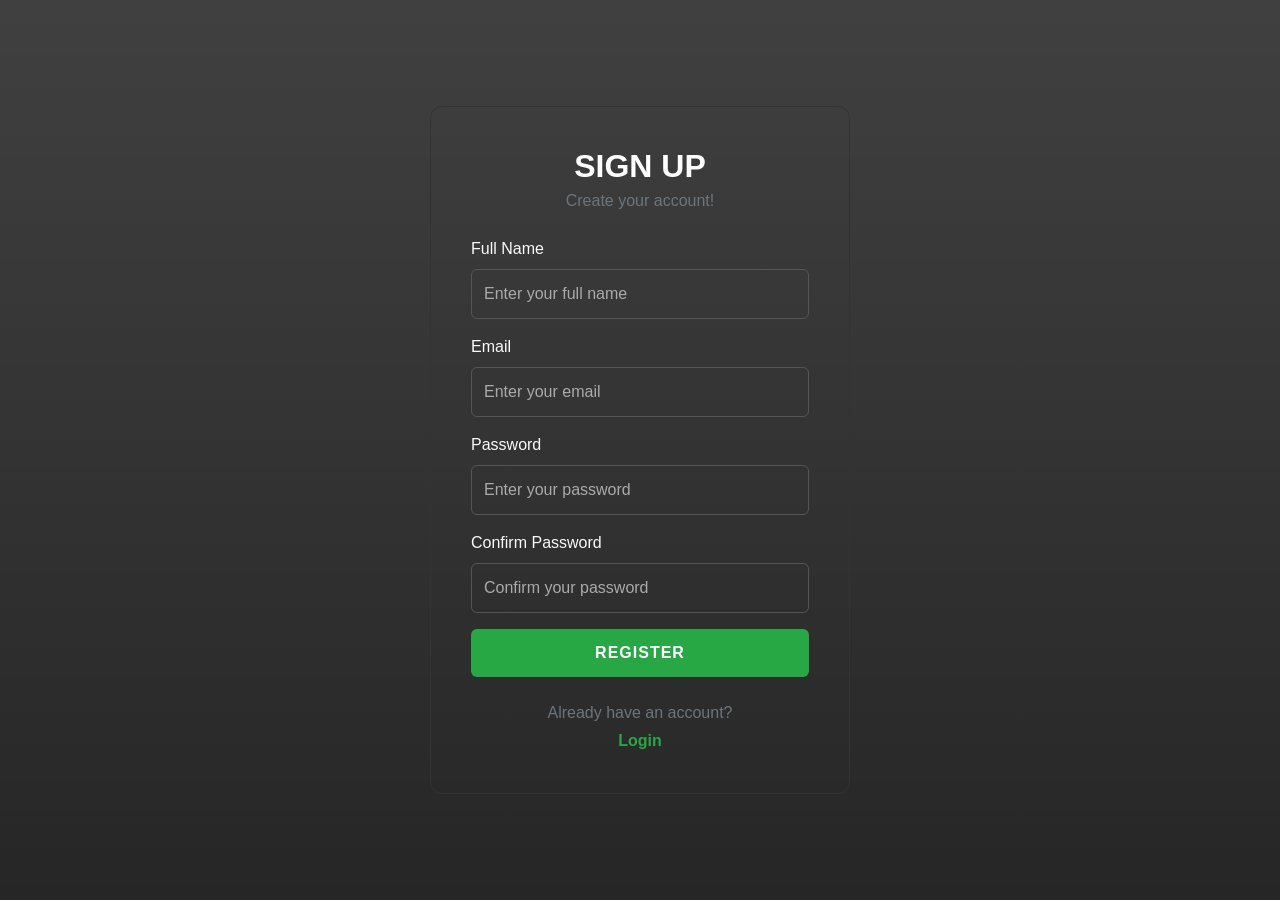
<file: yousifcode.html>
<!DOCTYPE html>
<html lang="en">

<head>
    <meta charset="UTF-8">
    <meta name="viewport" content="width=device-width, initial-scale=1.0">

    <title>Register</title>

    <link href="https://cdn.jsdelivr.net/npm/bootstrap@5.3.0/dist/css/bootstrap.min.css"
          rel="stylesheet">

    <style>

        body {
            background:
                linear-gradient(rgba(0, 0, 0, 0.75), rgba(0, 0, 0, 0.85)),
                url('https://i.pinimg.com/1200x/38/2b/6c/382b6cf8df6d174c9d227861e438e6fa.jpg')
                no-repeat center center fixed;

            background-size: cover;
            color: #ffffff;

            min-height: 100vh;

            display: flex;
            align-items: center;
            justify-content: center;

            font-family: Arial, sans-serif;
        }


        .register-card {

            border: 1px solid #333;
            border-radius: 12px;

            padding: 40px;

            width: 100%;
            max-width: 420px;

           
        }


        .form-control {
            background-color: transparent;

            border: 1px solid #555;

            color: #fff;

            padding: 12px;

            border-radius: 6px;
        }


        .form-control:focus {
            background-color: transparent;

            color: #fff;

            border-color: #28a745;

            box-shadow: 0 0 0 0.25rem rgba(40, 167, 69, 0.25);
        }


        .form-control::placeholder {
            color: #aaa;
        }


        .btn-custom {
            background-color: #28a745;

            border: none;

            color: #fff;

            padding: 12px;

            font-weight: bold;

            letter-spacing: 1px;

            border-radius: 6px;

            transition: background 0.3s ease;
        }


        .btn-custom:hover {
            background-color: #218838;
            color: #fff;
        }


        .login-link {
            color: #28a745;
            text-decoration: none;
        }


        .login-link:hover {
            text-decoration: underline;
        }


        #message {
            display: none;
            margin-bottom: 15px;
        }

    </style>

</head>


<body>

    <div class="register-card text-center">

        <h2 class="fw-bold mb-1">SIGN UP</h2>

        <p class="text-secondary mb-4">
            Create your account!
        </p>


        <form id="registerForm">


            <!-- Full Name -->

            <div class="mb-3 text-start">

                <label class="form-label text-light">
                    Full Name
                </label>

                <input
                    type="text"
                    id="fullName"
                    class="form-control"
                    placeholder="Enter your full name"
                >

            </div>


            <!-- Email -->

            <div class="mb-3 text-start">

                <label class="form-label text-light">
                    Email
                </label>

                <input
                    type="email"
                    id="email"
                    class="form-control"
                    placeholder="Enter your email"
                >

            </div>


            <!-- Password -->

            <div class="mb-3 text-start">

                <label class="form-label text-light">
                    Password
                </label>

                <input
                    type="password"
                    id="password"
                    class="form-control"
                    placeholder="Enter your password"
                >

            </div>


            <!-- Confirm Password -->

            <div class="mb-3 text-start">

                <label class="form-label text-light">
                    Confirm Password
                </label>
                <input
                    type="password"
                    id="confirmPassword"
                    class="form-control"
                    placeholder="Confirm your password"
                >

            </div>


            <!--Message -->

            <div id="message" class="alert"></div>


            <!-- Register Button -->

            <button
                type="submit"
                class="btn btn-custom w-100 mb-4">
                REGISTER
            </button>


            <!-- Login Link -->

            <div class="text-center">

                <span class="text-secondary">
                    Already have an account?
                </span>

                <br>

                <a
                    href="login.html"
                    class="login-link fw-bold mt-1 d-inline-block">
                    Login
                </a>

            </div>

        </form>

    </div>


    <!-- JavaScript -->
    <script>
    const form = document.getElementById("registerForm");
    const fullName = document.getElementById("fullName");
    const email = document.getElementById("email");
    const password = document.getElementById("password");
    const confirmPassword = document.getElementById("confirmPassword");
    const message = document.getElementById("message");

    form.addEventListener("submit", function(event) {
        event.preventDefault();
        // Get values
        const nameValue = fullName.value.trim();
        const emailValue = email.value.trim();
        const passwordValue = password.value.trim();
        const confirmPasswordValue = confirmPassword.value.trim();
        // Check empty fields
        if (
            nameValue === "" ||
            emailValue === "" || passwordValue === "" ||
            confirmPasswordValue === "")
        {
            message.style.display = "block";
            message.className = "alert alert-danger";
            message.textContent = "Please fill in all fields.";
        }

        // Check email
        else if (!emailValue.includes("@")) {
            message.style.display = "block";
            message.className = "alert alert-danger";
            message.textContent = "Please enter a valid email.";
        }

        // Check password length
        else if (passwordValue.length < 6) {
            message.style.display = "block";
            message.className = "alert alert-danger";
            message.textContent =
                "Password must be at least 6 characters.";
        }

        // Check passwords match
        else if (passwordValue !== confirmPasswordValue) {
            message.style.display = "block";
            message.className = "alert alert-danger";
            message.textContent = "Passwords do not match.";
        }

        // Create and save account
        else {

            const user = {
                fullName: nameValue,
                email: emailValue,
                password: passwordValue
            };

            // Save user in localStorage
            localStorage.setItem("user", JSON.stringify(user)); 

            message.style.display = "block";
            message.className = "alert alert-success";
            message.textContent =
                "Account created successfully!";

            //go to home
            setTimeout(function(){
                window.location.href="index.html"; 
            }, 1500);

        }
    });
    </script>
</body>
</html>
</file>
<file: css/style.css>
/* Global  */
* {
margin: 0px;
padding: 0px;
}
body {
min-height: 100vh;
display: flex;
flex-direction: column;
}
/* Start Home Page */

/* Start navbar */
.navbar{
    background-color: #03070b;
} 
.navbar-nav .links {
   
    color: white;
}
.navbar-nav .links:hover  , .navbar-nav .links.active{
    color: #28a745;
    border-bottom: 3px solid #28a745;
    padding-bottom: 5px;

}
.navbar-toggler {
    background-color: #ffffff !important;
    border: 1px solid #fff !important;
    border-radius: 4px !important;
    padding: 6px 10px !important;

}

.but .logIn a{
    text-decoration: none;
    color: #000;
}

.but .register a , .but .cart a{
    text-decoration:none ;
    border-style:none ;
    color: white;
}

/* End navbar */

/* Start Intro */

.forma-intro {
    width: 100%;
    min-height: 500px;

    display: flex;
    align-items: center;
    justify-content: space-between;

    padding: 60px 7%;
    box-sizing: border-box;

    background-color: #f7f7f7;
}

.intro-text {
    width: 45%;
}

.intro-small {
    font-size: 14px;
    letter-spacing: 4px;
    margin-bottom: 15px;
    color: #777;
}

.intro-text h1 {
    font-size: 55px;
    margin: 0;
    letter-spacing: 2px;
}

.intro-text h2 {
    font-size: 25px;
    margin: 10px 0 25px;
    font-weight: normal;
}

.intro-description {
    max-width: 450px;

    font-size: 16px;
    line-height: 1.8;

    color: #666;

    margin-bottom: 30px;
}
.intro-btn {
    display: inline-block;

    padding: 14px 30px;

    background-color: #000;
    color: #fff;

    text-decoration: none;

    font-size: 14px;
    letter-spacing: 1px;

    transition: 0.3s;
}

.intro-btn:hover {
    background-color: #978f55;
}
.intro-image {
    width: 45%;
    height: 420px;
    overflow: hidden;
    border-radius: 0 60px 0 60px;
}

.intro-image img {
    width: 100%;
    height: 100%;
    object-fit: cover;
    display: block;
    transition: 0.5s;
}

.intro-image img:hover {
    transform: scale(1.1);
}
/* End Intro */

/* Start Arivalls  */
.linkArivall{
    text-decoration: none;
    opacity: 65%;
    color: #000;
}
.linkArivall:hover {
    text-decoration: underline;
    opacity: 100%;
}

.product-card {
    transition: transform 0.3s ease;
  }
  .product-img-container {
    overflow: hidden;
  }
  .product-img-container img {
    transition: transform 0.4s ease; 
  }

  .product-card:hover .product-img-container img {
    transform: scale(1.08);
  }
  .fs-7 {
    font-size: 0.75rem;
  }

/* End Arivalls  */

/* Start Third section */

.category-section {
    width: 90%;
    max-width: 1200px;
    margin: 60px auto;

    display: flex;
    gap: 15px;

    min-height: 500px;
}

.category-card {
    position: relative;
    overflow: hidden;
    cursor: pointer;
}

.big-card {
    width: 70%;
    height: 500px;
}

.side-cards {
    width: 30%;

    display: flex;
    flex-direction: column;
    gap: 15px;
}

.small-card {
    height: calc(50% - 7.5px);
}

.category-card img {
    width: 100%;
    height: 100%;

    object-fit: cover;

    display: block;

    transition: transform 0.5s ease;
}

.category-card::after {
    content: "";

    position: absolute;

    top: 0;
    left: 0;

    width: 100%;
    height: 100%;

    background: rgba(0, 0, 0, 0.25);
}

.card-content {
    position: absolute;

    left: 25px;
    bottom: 25px;

    z-index: 2;

    color: white;
}

.big-card h2 {
    font-size: 28px;
    margin: 0 0 8px;
}

.small-card h3 {
    font-size: 18px;
    margin: 0 0 5px;
}

.card-content p {
    font-size: 11px;
    letter-spacing: 2px;

    margin: 0;
}

.category-card:hover img {
    transform: scale(1.05);
}

/* End Third section */

/* Start Footer  */
.footer {
  margin-top: auto;
  background-color: black;
  color: white;
}

.footer-content {
  display: flex;
  justify-content: space-between;
  flex-wrap: wrap;
  gap: 30px;
  padding: 40px 50px;
  max-width: 1200px;
  margin: 0 auto;
}

.footer-content div {
  display: flex;
  flex-direction: column;
  gap: 10px;
  min-width: 140px;
}

.footer-content h2 {
  font-size: 20px;
  margin: 0;
}

.footer-content h3 {
  font-size: 14px;
  margin: 0 0 5px 0;
  letter-spacing: 0.5px;
}

.footer-content p {
  color: #a1a1a1;
  font-size: 14px;
  margin: 0;
  max-width: 250px;
}

.footer-content a {
  color: #a1a1a1;
  text-decoration: none;
  font-size: 14px;
  transition: color 0.2s ease;
}

.footer-content a:hover {
  color: #28a745;
}

.bottom {
  border-top: 1px solid #333;
  text-align: center;
  padding: 15px 20px;
}

.bottom p {
  color: #a1a1a1;
  font-size: 12px;
  margin: 0;
}





/* End Footer  */

/* End Home Page */

/* Start Categories Page */

.form-check-input {
    border-color: #28a745;
    box-shadow: none !important;
    cursor: pointer; 
  
}

.form-check-input:checked {
    background-color:#28a745;
    border-color: black;
}
/* End Categories Page */




.about-section {
    width: 90%;
    max-width: 1200px;
    margin: 40px auto;
    background: #ffffff;
    color: #090101;
    box-sizing: border-box;
}

.about-hero {
    height: 420px;
    position: relative;
    overflow: hidden;
    border-radius: 8px;
}

.about-hero img {
    width: 100%;
    height: 100%;
    object-fit: cover;
    display: block;
    filter: brightness(0.55);
}

.about-overlay {
    position: absolute;
    top: 50%;
    left: 50px;
    transform: translateY(-50%);
    max-width: 450px;
    width: 80%;
    color: #ffffff;
    z-index: 2;
}

.about-overlay span {
    font-size: 14px;
    letter-spacing: 3px;
    color: #b99a62;
    text-transform: uppercase;
}

.about-overlay h2 {
    font-size: 38px;
    margin: 10px 0;
    font-weight: 600;
    color: #ffffff;
    line-height: 1.2;
}

.about-overlay p {
    font-size: 14px;
    line-height: 1.7;
    color: #e0e0e0;
}

.about-features {
    display: grid;
    grid-template-columns: repeat(3, 1fr);
    background: #f1eded;
    border-bottom: 1px solid #e5e5e5;
    margin-top: 20px;
}

.feature-box {
    display: flex;
    align-items: flex-start;
    gap: 15px;
    padding: 30px 25px;
    border-right: 1px solid #e5e5e5;
}

.feature-box:last-child {
    border-right: none;
}

.feature-icon {
    min-width: 38px;
    height: 38px;
    border: 1px solid #b99a62;
    border-radius: 50%;
    display: flex;
    align-items: center;
    justify-content: center;
    color: #b99a62;
    font-size: 18px;
    flex-shrink: 0;
}

.feature-box h3 {
    margin: 0 0 8px;
    font-size: 13px;
    letter-spacing: 1.5px;
    color: #1a1a1a;
}

.feature-box p {
    margin: 0;
    font-size: 12px;
    line-height: 1.6;
    color: #666666;
}

.why-choose {
    padding: 50px 30px;
    background: #f7f6f2;
}

.why-title {
    margin-bottom: 30px;
    text-align: center;
}

.why-title span {
    font-size: 12px;
    letter-spacing: 2px;
    color: #b99a62;
    text-transform: uppercase;
}

.why-title h2 {
    margin: 8px 0 0;
    font-size: 28px;
    font-weight: 600;
    color: #1a1a1a;
}

.why-items {
    display: grid;
    grid-template-columns: repeat(4, 1fr);
    gap: 20px;
}

.why-box {
    background: #ffffff;
    padding: 25px;
    border: 1px solid #e4e1da;
    border-radius: 6px;
    transition: transform 0.3s ease, border-color 0.3s ease;
    text-align: center;
}

.why-box:hover {
    transform: translateY(-5px);
    border-color: #b99a62;
}

.why-icon {
    width: 42px;
    height: 42px;
    border: 1px solid #b99a62;
    border-radius: 50%;
    display: flex;
    align-items: center;
    justify-content: center;
    color: #b99a62;
    margin: 0 auto 15px auto;
}

.why-box h3 {
    font-size: 13px;
    letter-spacing: 1px;
    margin-bottom: 10px;
    color: #1a1a1a;
}

.why-box p {
    font-size: 12px;
    line-height: 1.6;
    color: #666666;
    margin: 0;
}






/* Start Dark Mode */


body.dark-mode {
    background-color: #121212;
    color: #f1f1f1;
}


body.dark-mode .navbar {
    background-color: black;
}

body.dark-mode .forma-intro {
    background-color: #1a1a1a;
}

body.dark-mode .intro-small,
body.dark-mode .intro-description {
    color: #cccccc;
}

body.dark-mode .intro-btn {
    background-color: #f1f1f1;
    color: black;
}

body.dark-mode .card-body h3,
body.dark-mode .product-card h3,
body.dark-mode .text-dark {
    color: #f1f1f1 !important;
}

body.dark-mode .bg-light {
    background-color: #1e1e1e !important;
}

body.dark-mode .linkArivall {
    color: #f1f1f1;
}


.dark-mode-toggle {
    background-color: transparent;
    border: none;
    font-size: 1.1rem;
    color: #ffffff;
}

/* End Dark Mode */

/* start cart */

.cart-page {
    width: 92%;
    max-width: 1200px;
    margin: 60px auto;
}

.cart-title {
    font-size: 28px;
    font-weight: 600;
    letter-spacing: 1px;
    margin-bottom: 30px;
}
.cart-container {
    background: white;
    border: 1px solid #e5e5e5;
}

.cart-header {
    display: grid;

    grid-template-columns:
        2fr
        1fr
        1fr
        1fr
        40px;
    align-items: center;
    padding: 20px 25px;
    background: #fafafa;
    border-bottom: 1px solid #e5e5e5;
    font-size: 11px;
    font-weight: bold;
    letter-spacing: 1px;
}

.cart-item {
    display: grid;
    grid-template-columns:
        2fr
        1fr
        1fr
        1fr
        40px;
    align-items: center;
    padding: 22px 25px;
    border-bottom: 1px solid #eeeeee;
    min-height: 130px;
}

.product-info {
    display: flex;
    align-items: center;
    gap: 18px;
}

.product-info img {
    width: 80px;
    height: 80px;
    object-fit: cover;
    border: 1px solid #eeeeee;
    background: #f5f5f5;
}

.product-info h3 {
    font-size: 14px;
    font-weight: 600;
    margin-bottom: 8px;
}

.product-info p {
    font-size: 11px;
    color: #777;
    margin-bottom: 3px;
}

.product-price,
.product-total {
    font-size: 13px;
    font-weight: 500;
}

.quantity {
    display: flex;
    align-items: center;
    justify-content: flex-start;
    width: fit-content;
    border: 1px solid #ddd;
}

.quantity button {
    width: 28px;
    height: 28px;
    border: none;
    background: white;
    cursor: pointer;
    font-size: 15px;
    transition: 0.2s;
}

.quantity button:hover {
    background: #f0eee8;
}

.quantity span {
    width: 28px;
    text-align: center;
    font-size: 12px;
}

.delete-btn {
    border: none;
    background: transparent;
    cursor: pointer;
    font-size: 15px;
    opacity: 0.6;
    transition: 0.2s;
}

.delete-btn:hover {
    opacity: 1;
    transform: scale(1.1);
}

.cart-bottom {
    display: grid;
    grid-template-columns: 1fr 1fr;
    gap: 25px;
    margin-top: 30px;
}

.coupon-box {
    background: white;
    border: 1px solid #e5e5e5;
    padding: 30px;
}

.coupon-box h3 {
    font-size: 12px;
    letter-spacing: 1px;
    margin-bottom: 20px;
}

.coupon-form {
    display: flex;
    gap: 10px;
}

.coupon-form input {
    flex: 1;
    height: 42px;
    border: 1px solid #ddd;
    padding: 0 12px;
    outline: none;
    font-size: 12px;
}

.coupon-form input:focus {
    border-color: #b99a62;
}

.coupon-form button {
    padding: 0 22px;
    border: none;
    background: #171717;
    color: white;
    cursor: pointer;
    font-size: 11px;
    letter-spacing: 1px;
    transition: 0.3s;
}

.coupon-form button:hover {
    background: #b99a62;
}

.summary {
    background: white;
    border: 1px solid #e5e5e5;
    padding: 30px;
}

.summary-row,
.summary-total {
    display: flex;
    justify-content: space-between;
    align-items: center;
    margin-bottom: 18px;
}

.summary-row span,
.summary-total span {
    font-size: 12px;
    letter-spacing: 1px;
}

.summary-row strong {
    font-size: 13px;
    font-weight: 500;
}

.summary-total {
    padding-top: 18px;
    border-top: 1px solid #eeeeee;
    margin-top: 5px;
}

.summary-total strong {
    color: #b99a62;
    font-size: 18px;
}

.checkout-btn {
    width: 100%;
    height: 45px;
    margin-top: 15px;
    border: none;
    background: #171717;
    color: white;
    cursor: pointer;
    font-size: 11px;
    font-weight: bold;
    letter-spacing: 1px;
    transition: 0.3s;
}

.checkout-btn:hover {
    background: #b99a62;
}

.continue-shopping {
    display: block;
    text-align: center;
    margin-top: 18px;
    color: #555;
    text-decoration: none;
    font-size: 10px;
    letter-spacing: 1px;
}

.continue-shopping:hover {
    color: #b99a62;
}

/* end cart */

/* start contact us */

/*contact*/
:root {
  --bg: #f5f6f8
  --nav: #ffffff;   
  --text: #171b22;
  --second-text: #666;
  --box: #eef8f6;
  --form: #ffffff;
  --input: #ffffff;
  --border: #dee2e6;
  --green: #16b978;
}

.dark-mode {
    --bg: #0b1017;
    --nav: #05080c;
    --text: #f5f5f5;
    --second-text: #a9afb8;
    --box: #08251f;
    --form: #161b23;
    --input: #12171f;
    --border: #343b45;
    --green: #16b978;
}

body {
    background-color: var(--bg);
    color: var(--text);
    transition: 0.4s;
}

.custom-nav {
    background-color: var(--nav) !important;
}

.custom-text {
    color: var(--text) !important;
}

.second-text {
    color: var(--second-text);
}

.contact-box {
    background-color: var(--box);
    border: 1px solid rgba(22, 185, 120, 0.3);
}

.form-box {
    background-color: var(--form);
    border: 1px solid var(--border);
}

.custom-input {
    background-color: var(--input) !important;
    color: var(--text) !important;
    border-color: var(--border) !important;
}

.custom-input:focus {
    border-color: var(--green) !important;
    box-shadow: 0 0 0 0.25rem rgba(22, 185, 120, 0.15) !important;
}

.custom-input::placeholder {
    color:#8a9099;
    opacity:1;
}

body.dark-mode .custom-input::placeholder {
    color:#9ca3af;
    opacity:1;
}

.green-text {
    color: var(--green);
}

.green-bg {
    background-color: var(--green);
}

.contact-icon {
    width: 50px;
    height: 50px;
    background-color: rgba(22, 185, 120, 0.12);
    color: var(--green);
}

.theme-btn {
    border: none;
    background: transparent;
    color: var(--text);
}

.nav-link.active {
    color: var(--green) !important;
}

/* end contact us */

/* Start Media */

@media (max-width: 992px) {
    .why-items {
        grid-template-columns: repeat(2, 1fr);
    }
}

@media (max-width: 768px) {
        .forma-intro {
        flex-direction: column;

        text-align: center;

        padding: 40px 25px;
    }

    .intro-text {
        width: 100%;
    }

    .intro-text h1 {
        font-size: 40px;
    }
    .intro-description {
        margin: 20px auto 30px;
    }
    .intro-image {
        width: 100%;
        height: 350px;
        margin-top: 40px;
    }

        .category-section {
        flex-direction: column;
        width: 92%;
    }

    .big-card {
        width: 100%;
        height: 350px;
    }

    .side-cards {
        width: 100%;
        flex-direction: row;
    }

    .small-card {
        width: 50%;
        height: 220px;
    }

    .big-card h2 {
        font-size: 22px;

    .about-section {
        width: 94%;
    }


    .about-hero {
        height: 380px;
    }


    .about-overlay {
        left: 30px;

        width: 80%;
    }

    .about-overlay h2 {
        font-size: 30px;
    }

    .about-features {
        grid-template-columns: 1fr;
    }

    .feature-box {
        border-right: none;

        border-bottom: 1px solid #f1eded;
    }

    .feature-box:last-child {
        border-bottom: none;
    }

    .why-choose {
        padding: 40px 20px;
    }

    .why-items {
        grid-template-columns: 1fr 1fr;
    }

    }

    .about-section {
        width: 95%;
        margin: 20px auto;
    }

    .about-hero {
        height: 320px;
    }

    .about-overlay {
        left: 25px;
        width: 90%;
    }

    .about-overlay h2 {
        font-size: 28px;
    }

    .about-features {
        grid-template-columns: 1fr;
    }

    .feature-box {
        border-right: none;
        border-bottom: 1px solid #e5e5e5;
        padding: 20px;
    }

    .feature-box:last-child {
        border-bottom: none;
    }

  .footer-content {
    flex-direction: column;
    align-items: center; 
    text-align: center; 
    padding: 40px 20px;
    gap: 30px;
  }

  .footer-content div {
    align-items: center;
  }

  .footer-content p {
    max-width: 100%;
  }
  .cart-page {
        width: 95%;

        margin: 35px auto;
    }


    .cart-header {
        display: none;
    }


    .cart-item {
        grid-template-columns: 1fr;

        gap: 15px;

        padding: 25px;
    }


    .product-info {
        width: 100%;
    }


    .product-price::before {
        content: "PRICE: ";

        color: #888;

        font-size: 10px;
    }


    .product-total::before {
        content: "TOTAL: ";

        color: #888;

        font-size: 10px;
    }


    .quantity {
        margin: 5px 0;
    }


    .delete-btn {
        position: absolute;

        right: 25px;
    }


    .cart-bottom {
        grid-template-columns: 1fr;
    }


}

@media (max-width: 576px) {
    .about-hero {
        height: 280px;
    }

    .about-overlay {
        left: 15px;
    }

    .about-overlay h2 {
        font-size: 22px;
    }

    .about-overlay p {
        font-size: 12px;
        line-height: 1.5;
    }

    .why-choose {
        padding: 30px 15px;
    }

    .why-items {
        grid-template-columns: 1fr;
    }

        .cart-title {
        font-size: 22px;
    }
    .product-info img {
        width: 65px;
        height: 65px;
    }
    .product-info h3 {
        font-size: 12px;
    }
    .coupon-form {
        flex-direction: column;
    }
    .coupon-form button {
        height: 40px;
    }

        .why-items {
        grid-template-columns: 1fr;
    }


    .about-overlay {
        left: 20px;
    }


    .about-overlay h2 {
        font-size: 26px;
    }

}

/* End Media */

body.dark-mode { 
background-color: #121212; 
color: #f1f1f1; 
} 


body.dark-mode .navbar { 
background-color: black; 
} 

body.dark-mode .forma-intro { 
background-color: #1a1a1a; 
} 

body.dark-mode .intro-small, 
body.dark-mode .intro-description { 
color: #cccccc; 
} 

body.dark-mode .intro-btn { 
background-color: #f1f1f1; 
color: #1e1e1e; 
} 

body.dark-mode .card-body h3, 
body.dark-mode .product-card h3, 
body.dark-mode .text-dark { 
color: #f1f1f1 !important; 
} 

body.dark-mode .bg-light { 
background-color: #1e1e1e !important; 
} 

body.dark-mode .linkArivall { 
color: #f1f1f1; 
} 


.dark-mode-toggle { 
background-color: transparent; 
border: none; 
font-size: 1.1rem; 
color: #ffffff; 
} 


.addToCart 
{ 
transition: 0.3s; 
} 

body.dark-mode .addToCart 
{ 
color: #fff; 
border-color: #fff; 
background-color: transparent; 
} 

body.dark-mode .addToCart:hover { 
background-color: #fff; 
color: #000; 
} 
body.dark-mode .card{ 
color: white; 

} 
body.dark-mode .feature-box { 
background-color: #1a1a1a; 
border-color: #2d2d2d; 
} 

body.dark-mode .why-choose { 
background-color: #121212; 
} 

body.dark-mode .why-box { 
background-color: #1c1c1c; 
border-color: #303030; 
} 

body.dark-mode .about-section { 
background-color: #171717; 
} 
body.dark-mode .about-features 
{ 
border-color: black; 
} 


body.dark-mode #searchInput{ 
background: #181818; 
color: #f5f2ec; 
} 
body.dark-mode #searchInput::placeholder { 
color: #8f8b84; 
opacity: 1; 
} 



body.dark-mode { 
background: #111111; 
color: #f5f2ec; 
} 

body.dark-mode .btnSize { 
background-color: #181818; 
border-color: #28a745; 
color :white; 
} 


   /* search  */

#searchInput{ 
margin: 50px 16px; 
padding: 12px 16px; 
font-size: 14px; 
border: 1px solid #28a745; 
border-radius: 6px; 
transition: all 0.25s ease; 
background-color: #fff; 
color: #333; 

} 

#searchInput:focus { 
box-shadow: 0 0 8px #28a745 !important; 

} 

   /* catagory button  */

.btnSize { 
border: 1px solid #28a745; 
background-color: transparent; 
transition: all 0.25s ease; 
cursor: pointer; 
} 

.btnSize:hover { 
background-color: #28a745; 
color: #fff; 
transform: translateY(-2px); 
box-shadow: 0 3px 10px #28A74540; 
} 

/* responsive  cards */

@media (max-width: 992px) { 
.product-card-horizontal { 
gap: 12px; 
padding: 12px; 
} 

.product-image-container { 
width: 80px; 
height: 80px; 
} 

.product-title { 
font-size: 12px; 
} 

.btn-add-to-cart { 
padding: 5px 8px; 
font-size: 9px; 
} 


} 

@media (max-width: 576px) { 
.product-card-horizontal { 
gap: 10px; 
padding: 10px; 
} 

.product-image-container { 
width: 70px; 
height: 70px; 
} 

.product-category { 
font-size: 8px; 
} 

.product-title { 
font-size: 11px; 
} 

.product-price { 
font-size: 12px; 
} 
} 
 /*  cards */

.product-card-horizontal { 
display: flex; 
align-items: center; 
gap: 15px; 
padding: 15px; 
background-color: #ffffff; 
border-radius: 8px; 
box-shadow: 0 2px 8px rgba(0, 0, 0, 0.1); 
transition: all 0.3s ease; 
border: 1px solid #f0f0f0; 
height: 100%; 
} 

.product-card-horizontal:hover { 
box-shadow: 0 4px 12px rgba(0, 0, 0, 0.15); 
transform: translateY(-2px); 
} 

.product-image-container { 
flex-shrink: 0; 
width: 100px; 
height: 100px; 
background-color: #f5f5f5; 
border-radius: 6px; 
display: flex; 
align-items: center; 
justify-content: center; 
overflow: hidden; 
} 

.product-image { 
max-width: 100%; 
max-height: 100%; 
object-fit: contain; 
} 

.product-info-container { 
flex: 1; 
display: flex; 
flex-direction: column; 
gap: 4px; 
min-width: 0; 
} 

.product-category { 
font-size: 10px; 
letter-spacing: 0.5px; 
text-transform: uppercase; 
color: #999; 
font-weight: 500; 
} 

.product-title { 
font-size: 13px; 
font-weight: 600; 
color: #222; 
margin: 0; 
line-height: 1.2; 
word-break: break-word; 
} 

.product-footer { 
display: flex; 
align-items: center; 
justify-content: space-between; 
gap: 10px; 
margin-top: 6px; 
flex-wrap: wrap; 
} 

.product-price { 
font-size: 13px; 
font-weight: 700; 
color: #28a745; 
white-space: nowrap; 
} 

.product-actions { 
display: flex; 
align-items: center; 
gap: 5px; 
} 

.btn-add-to-cart { 
background-color: transparent; 
border: 1px solid #28a745; 
color: #28a745; 
padding: 6px 10px; 
border-radius: 3px; 
font-size: 10px; 
font-weight: 600; 
cursor: pointer; 
transition: all 0.3s ease; 
white-space: nowrap; 
min-width: fit-content; 
} 

.btn-add-to-cart:hover { 
background-color: #28a745; 
color: #ffffff; 
} 




/* Dark Mode - Horizontal Cards */ 
body.dark-mode .product-card-horizontal { 
background-color: #1a1a1a; 
border-color: #2d2d2d; 
box-shadow: 0 2px 8px rgba(0, 0, 0, 0.3); 
} 

body.dark-mode .product-card-horizontal:hover { 
box-shadow: 0 4px 12px rgba(0, 0, 0, 0.5); 
} 

body.dark-mode .product-image-container { 
background-color: #2d2d2d; 
} 

body.dark-mode .product-category { 
color: #888; 
} 

body.dark-mode .product-title { 
color: #e0e0e0; 
} 


body.dark-mode .btn-add-to-cart:hover
 { 
color: #000; 
}
</file>
